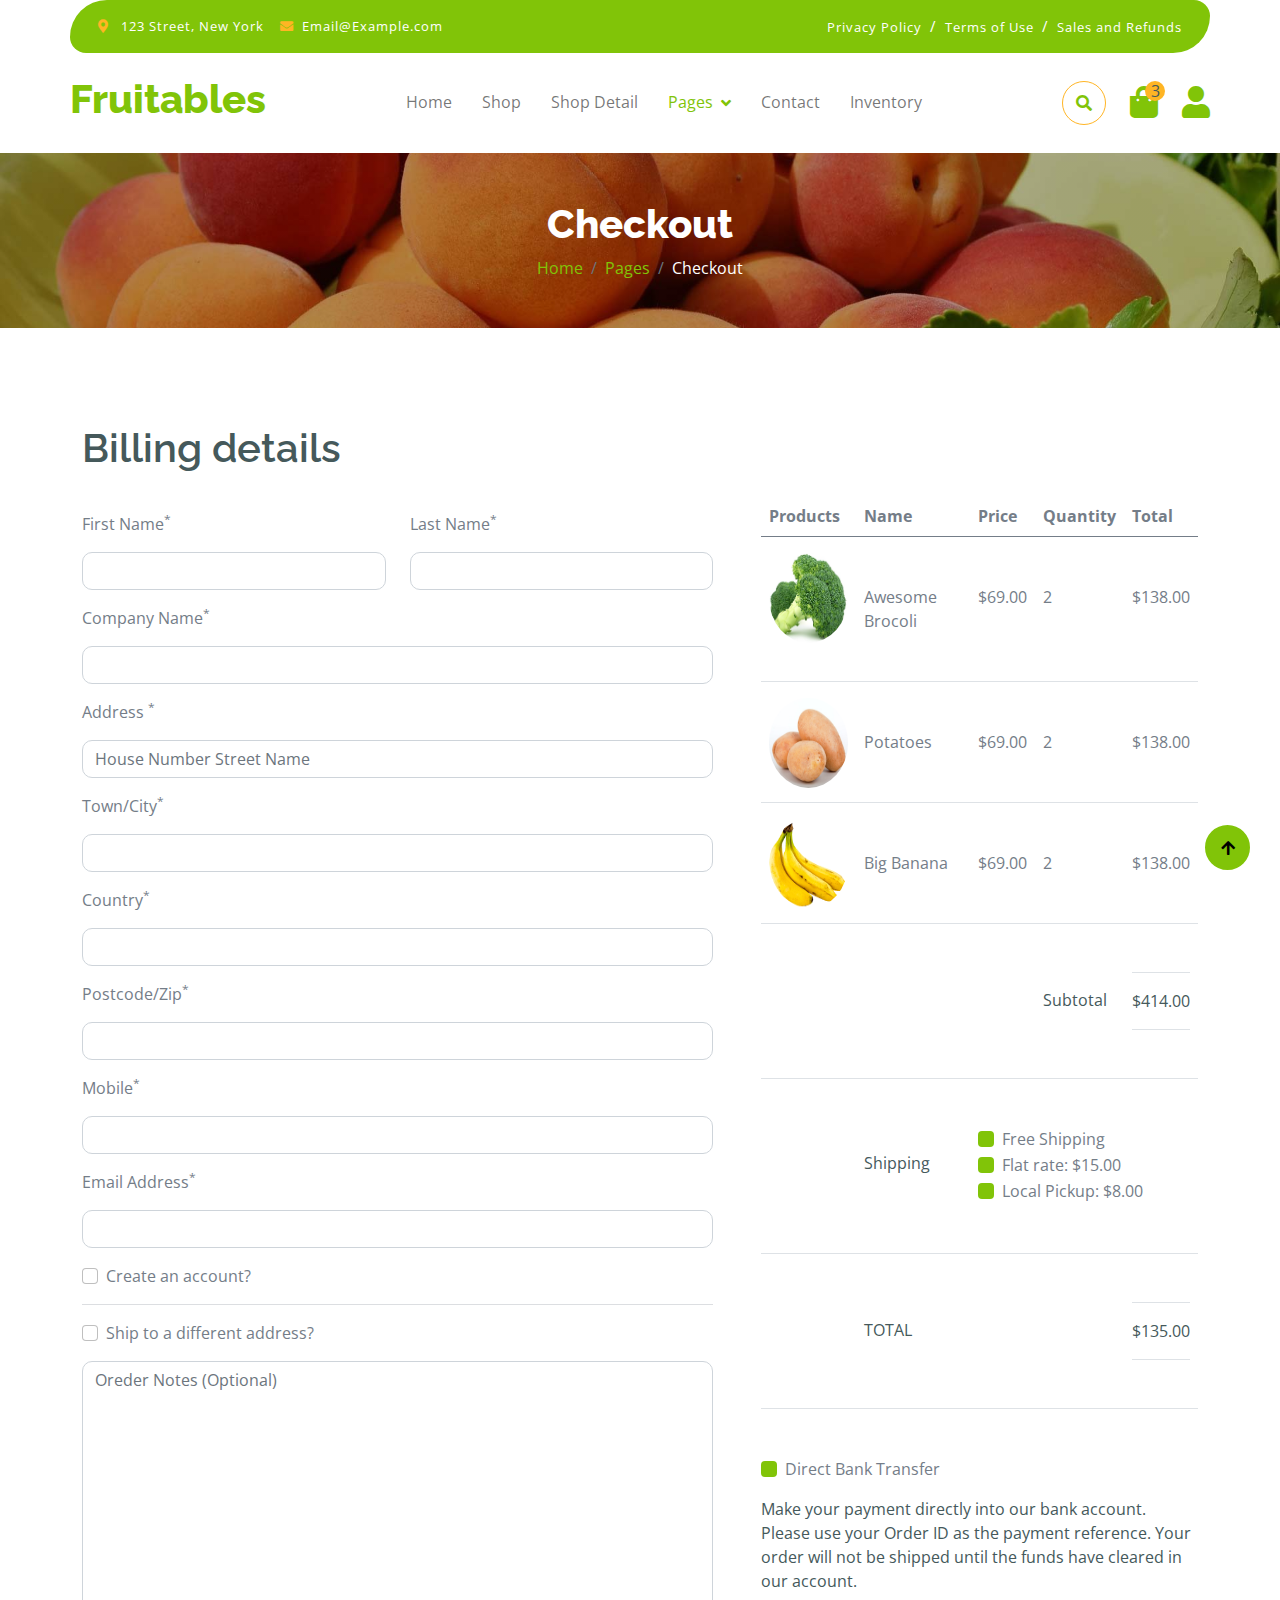
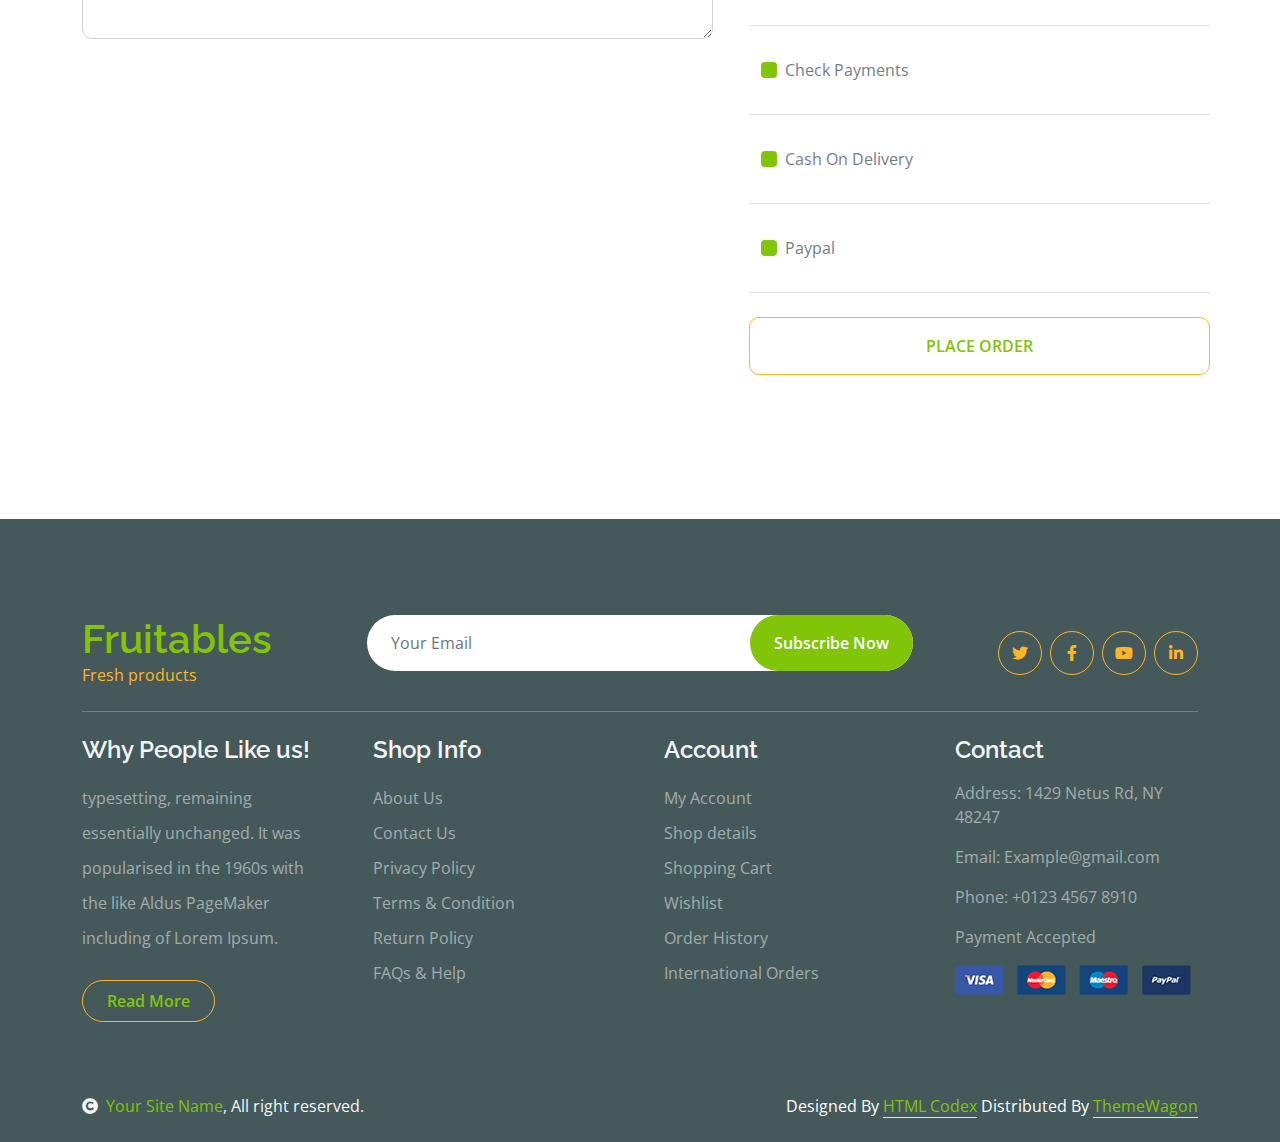
<file: chackout.html>
<!DOCTYPE html>
<html lang="en">

    <head>
        <meta charset="utf-8">
        <title>Fruitables - Vegetable Website</title>
        <meta content="width=device-width, initial-scale=1.0" name="viewport">
        <meta content="" name="keywords">
        <meta content="" name="description">

        <!-- Google Web Fonts -->
        <link rel="preconnect" href="https://fonts.googleapis.com">
        <link rel="preconnect" href="https://fonts.gstatic.com" crossorigin>
        <link href="https://fonts.googleapis.com/css2?family=Open+Sans:wght@400;600&family=Raleway:wght@600;800&display=swap" rel="stylesheet"> 

        <!-- Icon Font Stylesheet -->
        <link rel="stylesheet" href="https://use.fontawesome.com/releases/v5.15.4/css/all.css"/>
        <link href="https://cdn.jsdelivr.net/npm/bootstrap-icons@1.4.1/font/bootstrap-icons.css" rel="stylesheet">

        <!-- Libraries Stylesheet -->
        <link href="lib/lightbox/css/lightbox.min.css" rel="stylesheet">
        <link href="lib/owlcarousel/assets/owl.carousel.min.css" rel="stylesheet">


        <!-- Customized Bootstrap Stylesheet -->
        <link href="css/bootstrap.min.css" rel="stylesheet">

        <!-- Template Stylesheet -->
        <link href="css/style.css" rel="stylesheet">
    </head>

    <body>

        <!-- Spinner Start -->
        <div id="spinner" class="show w-100 vh-100 bg-white position-fixed translate-middle top-50 start-50  d-flex align-items-center justify-content-center">
            <div class="spinner-grow text-primary" role="status"></div>
        </div>
        <!-- Spinner End -->


        <!-- Navbar start -->
        <div class="container-fluid fixed-top">
            <div class="container topbar bg-primary d-none d-lg-block">
                <div class="d-flex justify-content-between">
                    <div class="top-info ps-2">
                        <small class="me-3"><i class="fas fa-map-marker-alt me-2 text-secondary"></i> <a href="#" class="text-white">123 Street, New York</a></small>
                        <small class="me-3"><i class="fas fa-envelope me-2 text-secondary"></i><a href="#" class="text-white">Email@Example.com</a></small>
                    </div>
                    <div class="top-link pe-2">
                        <a href="#" class="text-white"><small class="text-white mx-2">Privacy Policy</small>/</a>
                        <a href="#" class="text-white"><small class="text-white mx-2">Terms of Use</small>/</a>
                        <a href="#" class="text-white"><small class="text-white ms-2">Sales and Refunds</small></a>
                    </div>
                </div>
            </div>
            <div class="container px-0">
                <nav class="navbar navbar-light bg-white navbar-expand-xl">
                    <a href="index.html" class="navbar-brand"><h1 class="text-primary display-6">Fruitables</h1></a>
                    <button class="navbar-toggler py-2 px-3" type="button" data-bs-toggle="collapse" data-bs-target="#navbarCollapse">
                        <span class="fa fa-bars text-primary"></span>
                    </button>
                    <div class="collapse navbar-collapse bg-white" id="navbarCollapse">
                        <div class="navbar-nav mx-auto">
                            <a href="index.html" class="nav-item nav-link">Home</a>
                            <a href="shop.html" class="nav-item nav-link">Shop</a>
                            <a href="shop-detail.html" class="nav-item nav-link">Shop Detail</a>
                            <div class="nav-item dropdown">
                                <a href="#" class="nav-link dropdown-toggle active" data-bs-toggle="dropdown">Pages</a>
                                <div class="dropdown-menu m-0 bg-secondary rounded-0">
                                    <a href="cart.html" class="dropdown-item">Cart</a>
                                    <a href="chackout.html" class="dropdown-item active">Chackout</a>
                                    <a href="testimonial.html" class="dropdown-item">Testimonial</a>
                                    <a href="404.html" class="dropdown-item">404 Page</a>
                                </div>
                            </div>
                            <a href="contact.html" class="nav-item nav-link">Contact</a>
                            <a href="Search.html" class="nav-item nav-link">Inventory</a>
                        </div>
                        <div class="d-flex m-3 me-0">
                            <button class="btn-search btn border border-secondary btn-md-square rounded-circle bg-white me-4" data-bs-toggle="modal" data-bs-target="#searchModal"><i class="fas fa-search text-primary"></i></button>
                            <a href="#" class="position-relative me-4 my-auto">
                                <i class="fa fa-shopping-bag fa-2x"></i>
                                <span class="position-absolute bg-secondary rounded-circle d-flex align-items-center justify-content-center text-dark px-1" style="top: -5px; left: 15px; height: 20px; min-width: 20px;">3</span>
                            </a>
                            <a href="#" class="my-auto">
                                <i class="fas fa-user fa-2x"></i>
                            </a>
                        </div>
                    </div>
                </nav>
            </div>
        </div>
        <!-- Navbar End -->


        <!-- Modal Search Start -->
        <div class="modal fade" id="searchModal" tabindex="-1" aria-labelledby="exampleModalLabel" aria-hidden="true">
            <div class="modal-dialog modal-fullscreen">
                <div class="modal-content rounded-0">
                    <div class="modal-header">
                        <h5 class="modal-title" id="exampleModalLabel">Search by keyword</h5>
                        <button type="button" class="btn-close" data-bs-dismiss="modal" aria-label="Close"></button>
                    </div>
                    <div class="modal-body d-flex align-items-center">
                        <div class="input-group w-75 mx-auto d-flex">
                            <input type="search" class="form-control p-3" placeholder="keywords" aria-describedby="search-icon-1">
                            <span id="search-icon-1" class="input-group-text p-3"><i class="fa fa-search"></i></span>
                        </div>
                    </div>
                </div>
            </div>
        </div>
        <!-- Modal Search End -->


        <!-- Single Page Header start -->
        <div class="container-fluid page-header py-5">
            <h1 class="text-center text-white display-6">Checkout</h1>
            <ol class="breadcrumb justify-content-center mb-0">
                <li class="breadcrumb-item"><a href="#">Home</a></li>
                <li class="breadcrumb-item"><a href="#">Pages</a></li>
                <li class="breadcrumb-item active text-white">Checkout</li>
            </ol>
        </div>
        <!-- Single Page Header End -->


        <!-- Checkout Page Start -->
        <div class="container-fluid py-5">
            <div class="container py-5">
                <h1 class="mb-4">Billing details</h1>
                <form action="#">
                    <div class="row g-5">
                        <div class="col-md-12 col-lg-6 col-xl-7">
                            <div class="row">
                                <div class="col-md-12 col-lg-6">
                                    <div class="form-item w-100">
                                        <label class="form-label my-3">First Name<sup>*</sup></label>
                                        <input type="text" class="form-control">
                                    </div>
                                </div>
                                <div class="col-md-12 col-lg-6">
                                    <div class="form-item w-100">
                                        <label class="form-label my-3">Last Name<sup>*</sup></label>
                                        <input type="text" class="form-control">
                                    </div>
                                </div>
                            </div>
                            <div class="form-item">
                                <label class="form-label my-3">Company Name<sup>*</sup></label>
                                <input type="text" class="form-control">
                            </div>
                            <div class="form-item">
                                <label class="form-label my-3">Address <sup>*</sup></label>
                                <input type="text" class="form-control" placeholder="House Number Street Name">
                            </div>
                            <div class="form-item">
                                <label class="form-label my-3">Town/City<sup>*</sup></label>
                                <input type="text" class="form-control">
                            </div>
                            <div class="form-item">
                                <label class="form-label my-3">Country<sup>*</sup></label>
                                <input type="text" class="form-control">
                            </div>
                            <div class="form-item">
                                <label class="form-label my-3">Postcode/Zip<sup>*</sup></label>
                                <input type="text" class="form-control">
                            </div>
                            <div class="form-item">
                                <label class="form-label my-3">Mobile<sup>*</sup></label>
                                <input type="tel" class="form-control">
                            </div>
                            <div class="form-item">
                                <label class="form-label my-3">Email Address<sup>*</sup></label>
                                <input type="email" class="form-control">
                            </div>
                            <div class="form-check my-3">
                                <input type="checkbox" class="form-check-input" id="Account-1" name="Accounts" value="Accounts">
                                <label class="form-check-label" for="Account-1">Create an account?</label>
                            </div>
                            <hr>
                            <div class="form-check my-3">
                                <input class="form-check-input" type="checkbox" id="Address-1" name="Address" value="Address">
                                <label class="form-check-label" for="Address-1">Ship to a different address?</label>
                            </div>
                            <div class="form-item">
                                <textarea name="text" class="form-control" spellcheck="false" cols="30" rows="11" placeholder="Oreder Notes (Optional)"></textarea>
                            </div>
                        </div>
                        <div class="col-md-12 col-lg-6 col-xl-5">
                            <div class="table-responsive">
                                <table class="table">
                                    <thead>
                                        <tr>
                                            <th scope="col">Products</th>
                                            <th scope="col">Name</th>
                                            <th scope="col">Price</th>
                                            <th scope="col">Quantity</th>
                                            <th scope="col">Total</th>
                                        </tr>
                                    </thead>
                                    <tbody>
                                        <tr>
                                            <th scope="row">
                                                <div class="d-flex align-items-center mt-2">
                                                    <img src="img/vegetable-item-2.jpg" class="img-fluid rounded-circle" style="width: 90px; height: 90px;" alt="">
                                                </div>
                                            </th>
                                            <td class="py-5">Awesome Brocoli</td>
                                            <td class="py-5">$69.00</td>
                                            <td class="py-5">2</td>
                                            <td class="py-5">$138.00</td>
                                        </tr>
                                        <tr>
                                            <th scope="row">
                                                <div class="d-flex align-items-center mt-2">
                                                    <img src="img/vegetable-item-5.jpg" class="img-fluid rounded-circle" style="width: 90px; height: 90px;" alt="">
                                                </div>
                                            </th>
                                            <td class="py-5">Potatoes</td>
                                            <td class="py-5">$69.00</td>
                                            <td class="py-5">2</td>
                                            <td class="py-5">$138.00</td>
                                        </tr>
                                        <tr>
                                            <th scope="row">
                                                <div class="d-flex align-items-center mt-2">
                                                    <img src="img/vegetable-item-3.png" class="img-fluid rounded-circle" style="width: 90px; height: 90px;" alt="">
                                                </div>
                                            </th>
                                            <td class="py-5">Big Banana</td>
                                            <td class="py-5">$69.00</td>
                                            <td class="py-5">2</td>
                                            <td class="py-5">$138.00</td>
                                        </tr>
                                        <tr>
                                            <th scope="row">
                                            </th>
                                            <td class="py-5"></td>
                                            <td class="py-5"></td>
                                            <td class="py-5">
                                                <p class="mb-0 text-dark py-3">Subtotal</p>
                                            </td>
                                            <td class="py-5">
                                                <div class="py-3 border-bottom border-top">
                                                    <p class="mb-0 text-dark">$414.00</p>
                                                </div>
                                            </td>
                                        </tr>
                                        <tr>
                                            <th scope="row">
                                            </th>
                                            <td class="py-5">
                                                <p class="mb-0 text-dark py-4">Shipping</p>
                                            </td>
                                            <td colspan="3" class="py-5">
                                                <div class="form-check text-start">
                                                    <input type="checkbox" class="form-check-input bg-primary border-0" id="Shipping-1" name="Shipping-1" value="Shipping">
                                                    <label class="form-check-label" for="Shipping-1">Free Shipping</label>
                                                </div>
                                                <div class="form-check text-start">
                                                    <input type="checkbox" class="form-check-input bg-primary border-0" id="Shipping-2" name="Shipping-1" value="Shipping">
                                                    <label class="form-check-label" for="Shipping-2">Flat rate: $15.00</label>
                                                </div>
                                                <div class="form-check text-start">
                                                    <input type="checkbox" class="form-check-input bg-primary border-0" id="Shipping-3" name="Shipping-1" value="Shipping">
                                                    <label class="form-check-label" for="Shipping-3">Local Pickup: $8.00</label>
                                                </div>
                                            </td>
                                        </tr>
                                        <tr>
                                            <th scope="row">
                                            </th>
                                            <td class="py-5">
                                                <p class="mb-0 text-dark text-uppercase py-3">TOTAL</p>
                                            </td>
                                            <td class="py-5"></td>
                                            <td class="py-5"></td>
                                            <td class="py-5">
                                                <div class="py-3 border-bottom border-top">
                                                    <p class="mb-0 text-dark">$135.00</p>
                                                </div>
                                            </td>
                                        </tr>
                                    </tbody>
                                </table>
                            </div>
                            <div class="row g-4 text-center align-items-center justify-content-center border-bottom py-3">
                                <div class="col-12">
                                    <div class="form-check text-start my-3">
                                        <input type="checkbox" class="form-check-input bg-primary border-0" id="Transfer-1" name="Transfer" value="Transfer">
                                        <label class="form-check-label" for="Transfer-1">Direct Bank Transfer</label>
                                    </div>
                                    <p class="text-start text-dark">Make your payment directly into our bank account. Please use your Order ID as the payment reference. Your order will not be shipped until the funds have cleared in our account.</p>
                                </div>
                            </div>
                            <div class="row g-4 text-center align-items-center justify-content-center border-bottom py-3">
                                <div class="col-12">
                                    <div class="form-check text-start my-3">
                                        <input type="checkbox" class="form-check-input bg-primary border-0" id="Payments-1" name="Payments" value="Payments">
                                        <label class="form-check-label" for="Payments-1">Check Payments</label>
                                    </div>
                                </div>
                            </div>
                            <div class="row g-4 text-center align-items-center justify-content-center border-bottom py-3">
                                <div class="col-12">
                                    <div class="form-check text-start my-3">
                                        <input type="checkbox" class="form-check-input bg-primary border-0" id="Delivery-1" name="Delivery" value="Delivery">
                                        <label class="form-check-label" for="Delivery-1">Cash On Delivery</label>
                                    </div>
                                </div>
                            </div>
                            <div class="row g-4 text-center align-items-center justify-content-center border-bottom py-3">
                                <div class="col-12">
                                    <div class="form-check text-start my-3">
                                        <input type="checkbox" class="form-check-input bg-primary border-0" id="Paypal-1" name="Paypal" value="Paypal">
                                        <label class="form-check-label" for="Paypal-1">Paypal</label>
                                    </div>
                                </div>
                            </div>
                            <div class="row g-4 text-center align-items-center justify-content-center pt-4">
                                <button type="button" class="btn border-secondary py-3 px-4 text-uppercase w-100 text-primary">Place Order</button>
                            </div>
                        </div>
                    </div>
                </form>
            </div>
        </div>
        <!-- Checkout Page End -->


        <!-- Footer Start -->
        <div class="container-fluid bg-dark text-white-50 footer pt-5 mt-5">
            <div class="container py-5">
                <div class="pb-4 mb-4" style="border-bottom: 1px solid rgba(226, 175, 24, 0.5) ;">
                    <div class="row g-4">
                        <div class="col-lg-3">
                            <a href="#">
                                <h1 class="text-primary mb-0">Fruitables</h1>
                                <p class="text-secondary mb-0">Fresh products</p>
                            </a>
                        </div>
                        <div class="col-lg-6">
                            <div class="position-relative mx-auto">
                                <input class="form-control border-0 w-100 py-3 px-4 rounded-pill" type="number" placeholder="Your Email">
                                <button type="submit" class="btn btn-primary border-0 border-secondary py-3 px-4 position-absolute rounded-pill text-white" style="top: 0; right: 0;">Subscribe Now</button>
                            </div>
                        </div>
                        <div class="col-lg-3">
                            <div class="d-flex justify-content-end pt-3">
                                <a class="btn  btn-outline-secondary me-2 btn-md-square rounded-circle" href=""><i class="fab fa-twitter"></i></a>
                                <a class="btn btn-outline-secondary me-2 btn-md-square rounded-circle" href=""><i class="fab fa-facebook-f"></i></a>
                                <a class="btn btn-outline-secondary me-2 btn-md-square rounded-circle" href=""><i class="fab fa-youtube"></i></a>
                                <a class="btn btn-outline-secondary btn-md-square rounded-circle" href=""><i class="fab fa-linkedin-in"></i></a>
                            </div>
                        </div>
                    </div>
                </div>
                <div class="row g-5">
                    <div class="col-lg-3 col-md-6">
                        <div class="footer-item">
                            <h4 class="text-light mb-3">Why People Like us!</h4>
                            <p class="mb-4">typesetting, remaining essentially unchanged. It was 
                                popularised in the 1960s with the like Aldus PageMaker including of Lorem Ipsum.</p>
                            <a href="" class="btn border-secondary py-2 px-4 rounded-pill text-primary">Read More</a>
                        </div>
                    </div>
                    <div class="col-lg-3 col-md-6">
                        <div class="d-flex flex-column text-start footer-item">
                            <h4 class="text-light mb-3">Shop Info</h4>
                            <a class="btn-link" href="">About Us</a>
                            <a class="btn-link" href="">Contact Us</a>
                            <a class="btn-link" href="">Privacy Policy</a>
                            <a class="btn-link" href="">Terms & Condition</a>
                            <a class="btn-link" href="">Return Policy</a>
                            <a class="btn-link" href="">FAQs & Help</a>
                        </div>
                    </div>
                    <div class="col-lg-3 col-md-6">
                        <div class="d-flex flex-column text-start footer-item">
                            <h4 class="text-light mb-3">Account</h4>
                            <a class="btn-link" href="">My Account</a>
                            <a class="btn-link" href="">Shop details</a>
                            <a class="btn-link" href="">Shopping Cart</a>
                            <a class="btn-link" href="">Wishlist</a>
                            <a class="btn-link" href="">Order History</a>
                            <a class="btn-link" href="">International Orders</a>
                        </div>
                    </div>
                    <div class="col-lg-3 col-md-6">
                        <div class="footer-item">
                            <h4 class="text-light mb-3">Contact</h4>
                            <p>Address: 1429 Netus Rd, NY 48247</p>
                            <p>Email: Example@gmail.com</p>
                            <p>Phone: +0123 4567 8910</p>
                            <p>Payment Accepted</p>
                            <img src="img/payment.png" class="img-fluid" alt="">
                        </div>
                    </div>
                </div>
            </div>
        </div>
        <!-- Footer End -->

        <!-- Copyright Start -->
        <div class="container-fluid copyright bg-dark py-4">
            <div class="container">
                <div class="row">
                    <div class="col-md-6 text-center text-md-start mb-3 mb-md-0">
                        <span class="text-light"><a href="#"><i class="fas fa-copyright text-light me-2"></i>Your Site Name</a>, All right reserved.</span>
                    </div>
                    <div class="col-md-6 my-auto text-center text-md-end text-white">
                        <!--/*** This template is free as long as you keep the below author’s credit link/attribution link/backlink. ***/-->
                        <!--/*** If you'd like to use the template without the below author’s credit link/attribution link/backlink, ***/-->
                        <!--/*** you can purchase the Credit Removal License from "https://htmlcodex.com/credit-removal". ***/-->
                        Designed By <a class="border-bottom" href="https://htmlcodex.com">HTML Codex</a> Distributed By <a class="border-bottom" href="https://themewagon.com">ThemeWagon</a>
                    </div>
                </div>
            </div>
        </div>
        <!-- Copyright End -->



        <!-- Back to Top -->
        <a href="#" class="btn btn-primary border-3 border-primary rounded-circle back-to-top"><i class="fa fa-arrow-up"></i></a>   

        
    <!-- JavaScript Libraries -->
    <script src="https://ajax.googleapis.com/ajax/libs/jquery/3.6.4/jquery.min.js"></script>
    <script src="https://cdn.jsdelivr.net/npm/bootstrap@5.0.0/dist/js/bootstrap.bundle.min.js"></script>
    <script src="lib/easing/easing.min.js"></script>
    <script src="lib/waypoints/waypoints.min.js"></script>
    <script src="lib/lightbox/js/lightbox.min.js"></script>
    <script src="lib/owlcarousel/owl.carousel.min.js"></script>

    <!-- Template Javascript -->
    <script src="js/main.js"></script>
    </body>

</html>
</file>
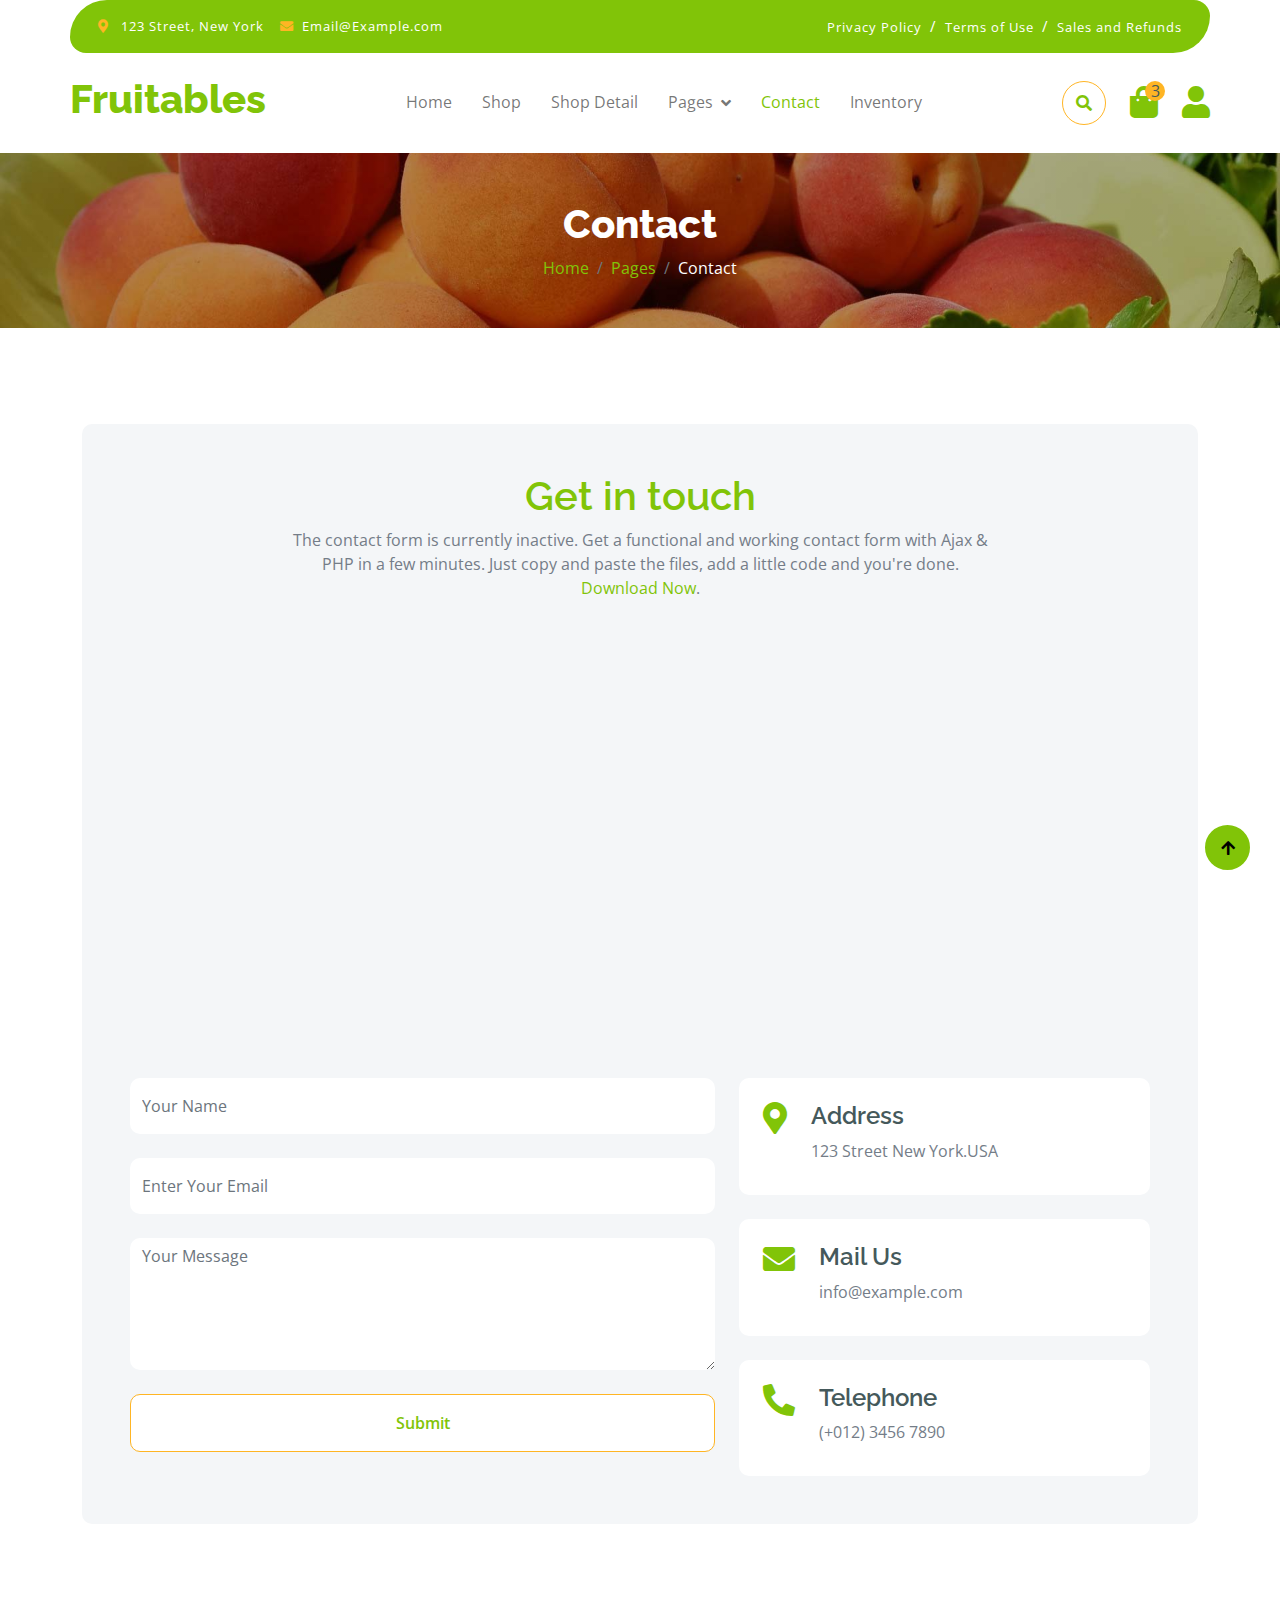
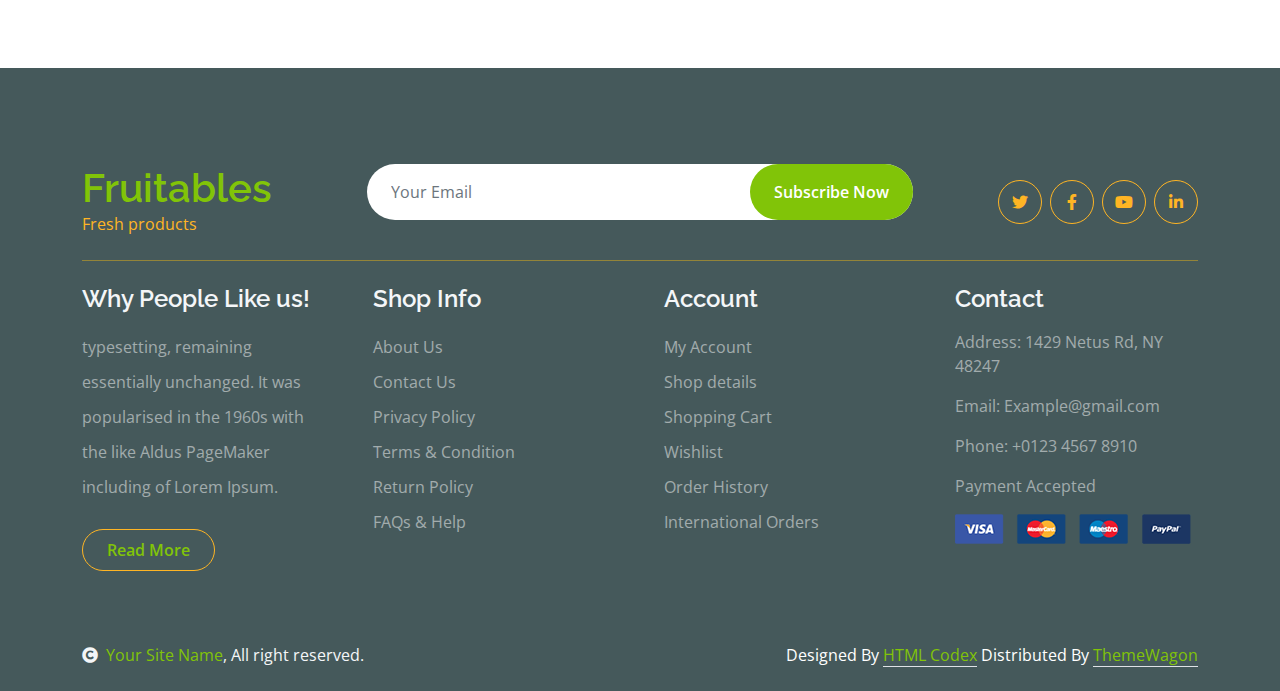
<file: contact.html>
<!DOCTYPE html>
<html lang="en">

    <head>
        <meta charset="utf-8">
        <title>Fruitables - Vegetable Website</title>
        <meta content="width=device-width, initial-scale=1.0" name="viewport">
        <meta content="" name="keywords">
        <meta content="" name="description">

        <!-- Google Web Fonts -->
        <link rel="preconnect" href="https://fonts.googleapis.com">
        <link rel="preconnect" href="https://fonts.gstatic.com" crossorigin>
        <link href="https://fonts.googleapis.com/css2?family=Open+Sans:wght@400;600&family=Raleway:wght@600;800&display=swap" rel="stylesheet"> 

        <!-- Icon Font Stylesheet -->
        <link rel="stylesheet" href="https://use.fontawesome.com/releases/v5.15.4/css/all.css"/>
        <link href="https://cdn.jsdelivr.net/npm/bootstrap-icons@1.4.1/font/bootstrap-icons.css" rel="stylesheet">

        <!-- Libraries Stylesheet -->
        <link href="lib/lightbox/css/lightbox.min.css" rel="stylesheet">
        <link href="lib/owlcarousel/assets/owl.carousel.min.css" rel="stylesheet">


        <!-- Customized Bootstrap Stylesheet -->
        <link href="css/bootstrap.min.css" rel="stylesheet">

        <!-- Template Stylesheet -->
        <link href="css/style.css" rel="stylesheet">
    </head>

    <body>

        <!-- Spinner Start -->
        <div id="spinner" class="show w-100 vh-100 bg-white position-fixed translate-middle top-50 start-50  d-flex align-items-center justify-content-center">
            <div class="spinner-grow text-primary" role="status"></div>
        </div>
        <!-- Spinner End -->


        <!-- Navbar start -->
        <div class="container-fluid fixed-top">
            <div class="container topbar bg-primary d-none d-lg-block">
                <div class="d-flex justify-content-between">
                    <div class="top-info ps-2">
                        <small class="me-3"><i class="fas fa-map-marker-alt me-2 text-secondary"></i> <a href="#" class="text-white">123 Street, New York</a></small>
                        <small class="me-3"><i class="fas fa-envelope me-2 text-secondary"></i><a href="#" class="text-white">Email@Example.com</a></small>
                    </div>
                    <div class="top-link pe-2">
                        <a href="#" class="text-white"><small class="text-white mx-2">Privacy Policy</small>/</a>
                        <a href="#" class="text-white"><small class="text-white mx-2">Terms of Use</small>/</a>
                        <a href="#" class="text-white"><small class="text-white ms-2">Sales and Refunds</small></a>
                    </div>
                </div>
            </div>
            <div class="container px-0">
                <nav class="navbar navbar-light bg-white navbar-expand-xl">
                    <a href="index.html" class="navbar-brand"><h1 class="text-primary display-6">Fruitables</h1></a>
                    <button class="navbar-toggler py-2 px-3" type="button" data-bs-toggle="collapse" data-bs-target="#navbarCollapse">
                        <span class="fa fa-bars text-primary"></span>
                    </button>
                    <div class="collapse navbar-collapse bg-white" id="navbarCollapse">
                        <div class="navbar-nav mx-auto">
                            <a href="index.html" class="nav-item nav-link">Home</a>
                            <a href="shop.html" class="nav-item nav-link">Shop</a>
                            <a href="shop-detail.html" class="nav-item nav-link">Shop Detail</a>
                            <div class="nav-item dropdown">
                                <a href="#" class="nav-link dropdown-toggle" data-bs-toggle="dropdown">Pages</a>
                                <div class="dropdown-menu m-0 bg-secondary rounded-0">
                                    <a href="cart.html" class="dropdown-item">Cart</a>
                                    <a href="chackout.html" class="dropdown-item">Chackout</a>
                                    <a href="testimonial.html" class="dropdown-item">Testimonial</a>
                                    <a href="404.html" class="dropdown-item">404 Page</a>
                                </div>
                            </div>
                            <a href="contact.html" class="nav-item nav-link active">Contact</a>
                            <a href="Search.html" class="nav-item nav-link">Inventory</a>
                        </div>
                        <div class="d-flex m-3 me-0">
                            <button class="btn-search btn border border-secondary btn-md-square rounded-circle bg-white me-4" data-bs-toggle="modal" data-bs-target="#searchModal"><i class="fas fa-search text-primary"></i></button>
                            <a href="#" class="position-relative me-4 my-auto">
                                <i class="fa fa-shopping-bag fa-2x"></i>
                                <span class="position-absolute bg-secondary rounded-circle d-flex align-items-center justify-content-center text-dark px-1" style="top: -5px; left: 15px; height: 20px; min-width: 20px;">3</span>
                            </a>
                            <a href="#" class="my-auto">
                                <i class="fas fa-user fa-2x"></i>
                            </a>
                        </div>
                    </div>
                </nav>
            </div>
        </div>
        <!-- Navbar End -->


        <!-- Modal Search Start -->
        <div class="modal fade" id="searchModal" tabindex="-1" aria-labelledby="exampleModalLabel" aria-hidden="true">
            <div class="modal-dialog modal-fullscreen">
                <div class="modal-content rounded-0">
                    <div class="modal-header">
                        <h5 class="modal-title" id="exampleModalLabel">Search by keyword</h5>
                        <button type="button" class="btn-close" data-bs-dismiss="modal" aria-label="Close"></button>
                    </div>
                    <div class="modal-body d-flex align-items-center">
                        <div class="input-group w-75 mx-auto d-flex">
                            <input type="search" class="form-control p-3" placeholder="keywords" aria-describedby="search-icon-1">
                            <span id="search-icon-1" class="input-group-text p-3"><i class="fa fa-search"></i></span>
                        </div>
                    </div>
                </div>
            </div>
        </div>
        <!-- Modal Search End -->


        <!-- Single Page Header start -->
        <div class="container-fluid page-header py-5">
            <h1 class="text-center text-white display-6">Contact</h1>
            <ol class="breadcrumb justify-content-center mb-0">
                <li class="breadcrumb-item"><a href="#">Home</a></li>
                <li class="breadcrumb-item"><a href="#">Pages</a></li>
                <li class="breadcrumb-item active text-white">Contact</li>
            </ol>
        </div>
        <!-- Single Page Header End -->


        <!-- Contact Start -->
        <div class="container-fluid contact py-5">
            <div class="container py-5">
                <div class="p-5 bg-light rounded">
                    <div class="row g-4">
                        <div class="col-12">
                            <div class="text-center mx-auto" style="max-width: 700px;">
                                <h1 class="text-primary">Get in touch</h1>
                                <p class="mb-4">The contact form is currently inactive. Get a functional and working contact form with Ajax & PHP in a few minutes. Just copy and paste the files, add a little code and you're done. <a href="https://htmlcodex.com/contact-form">Download Now</a>.</p>
                            </div>
                        </div>
                        <div class="col-lg-12">
                            <div class="h-100 rounded">
                                <iframe class="rounded w-100" 
                                style="height: 400px;" src="https://www.google.com/maps/embed?pb=!1m18!1m12!1m3!1d387191.33750346623!2d-73.97968099999999!3d40.6974881!2m3!1f0!2f0!3f0!3m2!1i1024!2i768!4f13.1!3m3!1m2!1s0x89c24fa5d33f083b%3A0xc80b8f06e177fe62!2sNew%20York%2C%20NY%2C%20USA!5e0!3m2!1sen!2sbd!4v1694259649153!5m2!1sen!2sbd" 
                                loading="lazy" referrerpolicy="no-referrer-when-downgrade"></iframe>
                            </div>
                        </div>
                        <div class="col-lg-7">
                            <form action="" class="">
                                <input type="text" class="w-100 form-control border-0 py-3 mb-4" placeholder="Your Name">
                                <input type="email" class="w-100 form-control border-0 py-3 mb-4" placeholder="Enter Your Email">
                                <textarea class="w-100 form-control border-0 mb-4" rows="5" cols="10" placeholder="Your Message"></textarea>
                                <button class="w-100 btn form-control border-secondary py-3 bg-white text-primary " type="submit">Submit</button>
                            </form>
                        </div>
                        <div class="col-lg-5">
                            <div class="d-flex p-4 rounded mb-4 bg-white">
                                <i class="fas fa-map-marker-alt fa-2x text-primary me-4"></i>
                                <div>
                                    <h4>Address</h4>
                                    <p class="mb-2">123 Street New York.USA</p>
                                </div>
                            </div>
                            <div class="d-flex p-4 rounded mb-4 bg-white">
                                <i class="fas fa-envelope fa-2x text-primary me-4"></i>
                                <div>
                                    <h4>Mail Us</h4>
                                    <p class="mb-2">info@example.com</p>
                                </div>
                            </div>
                            <div class="d-flex p-4 rounded bg-white">
                                <i class="fa fa-phone-alt fa-2x text-primary me-4"></i>
                                <div>
                                    <h4>Telephone</h4>
                                    <p class="mb-2">(+012) 3456 7890</p>
                                </div>
                            </div>
                        </div>
                    </div>
                </div>
            </div>
        </div>
        <!-- Contact End -->


        <!-- Footer Start -->
        <div class="container-fluid bg-dark text-white-50 footer pt-5 mt-5">
            <div class="container py-5">
                <div class="pb-4 mb-4" style="border-bottom: 1px solid rgba(226, 175, 24, 0.5) ;">
                    <div class="row g-4">
                        <div class="col-lg-3">
                            <a href="#">
                                <h1 class="text-primary mb-0">Fruitables</h1>
                                <p class="text-secondary mb-0">Fresh products</p>
                            </a>
                        </div>
                        <div class="col-lg-6">
                            <div class="position-relative mx-auto">
                                <input class="form-control border-0 w-100 py-3 px-4 rounded-pill" type="number" placeholder="Your Email">
                                <button type="submit" class="btn btn-primary border-0 border-secondary py-3 px-4 position-absolute rounded-pill text-white" style="top: 0; right: 0;">Subscribe Now</button>
                            </div>
                        </div>
                        <div class="col-lg-3">
                            <div class="d-flex justify-content-end pt-3">
                                <a class="btn  btn-outline-secondary me-2 btn-md-square rounded-circle" href=""><i class="fab fa-twitter"></i></a>
                                <a class="btn btn-outline-secondary me-2 btn-md-square rounded-circle" href=""><i class="fab fa-facebook-f"></i></a>
                                <a class="btn btn-outline-secondary me-2 btn-md-square rounded-circle" href=""><i class="fab fa-youtube"></i></a>
                                <a class="btn btn-outline-secondary btn-md-square rounded-circle" href=""><i class="fab fa-linkedin-in"></i></a>
                            </div>
                        </div>
                    </div>
                </div>
                <div class="row g-5">
                    <div class="col-lg-3 col-md-6">
                        <div class="footer-item">
                            <h4 class="text-light mb-3">Why People Like us!</h4>
                            <p class="mb-4">typesetting, remaining essentially unchanged. It was 
                                popularised in the 1960s with the like Aldus PageMaker including of Lorem Ipsum.</p>
                            <a href="" class="btn border-secondary py-2 px-4 rounded-pill text-primary">Read More</a>
                        </div>
                    </div>
                    <div class="col-lg-3 col-md-6">
                        <div class="d-flex flex-column text-start footer-item">
                            <h4 class="text-light mb-3">Shop Info</h4>
                            <a class="btn-link" href="">About Us</a>
                            <a class="btn-link" href="">Contact Us</a>
                            <a class="btn-link" href="">Privacy Policy</a>
                            <a class="btn-link" href="">Terms & Condition</a>
                            <a class="btn-link" href="">Return Policy</a>
                            <a class="btn-link" href="">FAQs & Help</a>
                        </div>
                    </div>
                    <div class="col-lg-3 col-md-6">
                        <div class="d-flex flex-column text-start footer-item">
                            <h4 class="text-light mb-3">Account</h4>
                            <a class="btn-link" href="">My Account</a>
                            <a class="btn-link" href="">Shop details</a>
                            <a class="btn-link" href="">Shopping Cart</a>
                            <a class="btn-link" href="">Wishlist</a>
                            <a class="btn-link" href="">Order History</a>
                            <a class="btn-link" href="">International Orders</a>
                        </div>
                    </div>
                    <div class="col-lg-3 col-md-6">
                        <div class="footer-item">
                            <h4 class="text-light mb-3">Contact</h4>
                            <p>Address: 1429 Netus Rd, NY 48247</p>
                            <p>Email: Example@gmail.com</p>
                            <p>Phone: +0123 4567 8910</p>
                            <p>Payment Accepted</p>
                            <img src="img/payment.png" class="img-fluid" alt="">
                        </div>
                    </div>
                </div>
            </div>
        </div>
        <!-- Footer End -->

        <!-- Copyright Start -->
        <div class="container-fluid copyright bg-dark py-4">
            <div class="container">
                <div class="row">
                    <div class="col-md-6 text-center text-md-start mb-3 mb-md-0">
                        <span class="text-light"><a href="#"><i class="fas fa-copyright text-light me-2"></i>Your Site Name</a>, All right reserved.</span>
                    </div>
                    <div class="col-md-6 my-auto text-center text-md-end text-white">
                        <!--/*** This template is free as long as you keep the below author’s credit link/attribution link/backlink. ***/-->
                        <!--/*** If you'd like to use the template without the below author’s credit link/attribution link/backlink, ***/-->
                        <!--/*** you can purchase the Credit Removal License from "https://htmlcodex.com/credit-removal". ***/-->
                        Designed By <a class="border-bottom" href="https://htmlcodex.com">HTML Codex</a> Distributed By <a class="border-bottom" href="https://themewagon.com">ThemeWagon</a>
                    </div>
                </div>
            </div>
        </div>
        <!-- Copyright End -->



        <!-- Back to Top -->
        <a href="#" class="btn btn-primary border-3 border-primary rounded-circle back-to-top"><i class="fa fa-arrow-up"></i></a>   

        
    <!-- JavaScript Libraries -->
    <script src="https://ajax.googleapis.com/ajax/libs/jquery/3.6.4/jquery.min.js"></script>
    <script src="https://cdn.jsdelivr.net/npm/bootstrap@5.0.0/dist/js/bootstrap.bundle.min.js"></script>
    <script src="lib/easing/easing.min.js"></script>
    <script src="lib/waypoints/waypoints.min.js"></script>
    <script src="lib/lightbox/js/lightbox.min.js"></script>
    <script src="lib/owlcarousel/owl.carousel.min.js"></script>

    <!-- Template Javascript -->
    <script src="js/main.js"></script>
    </body>

</html>
</file>
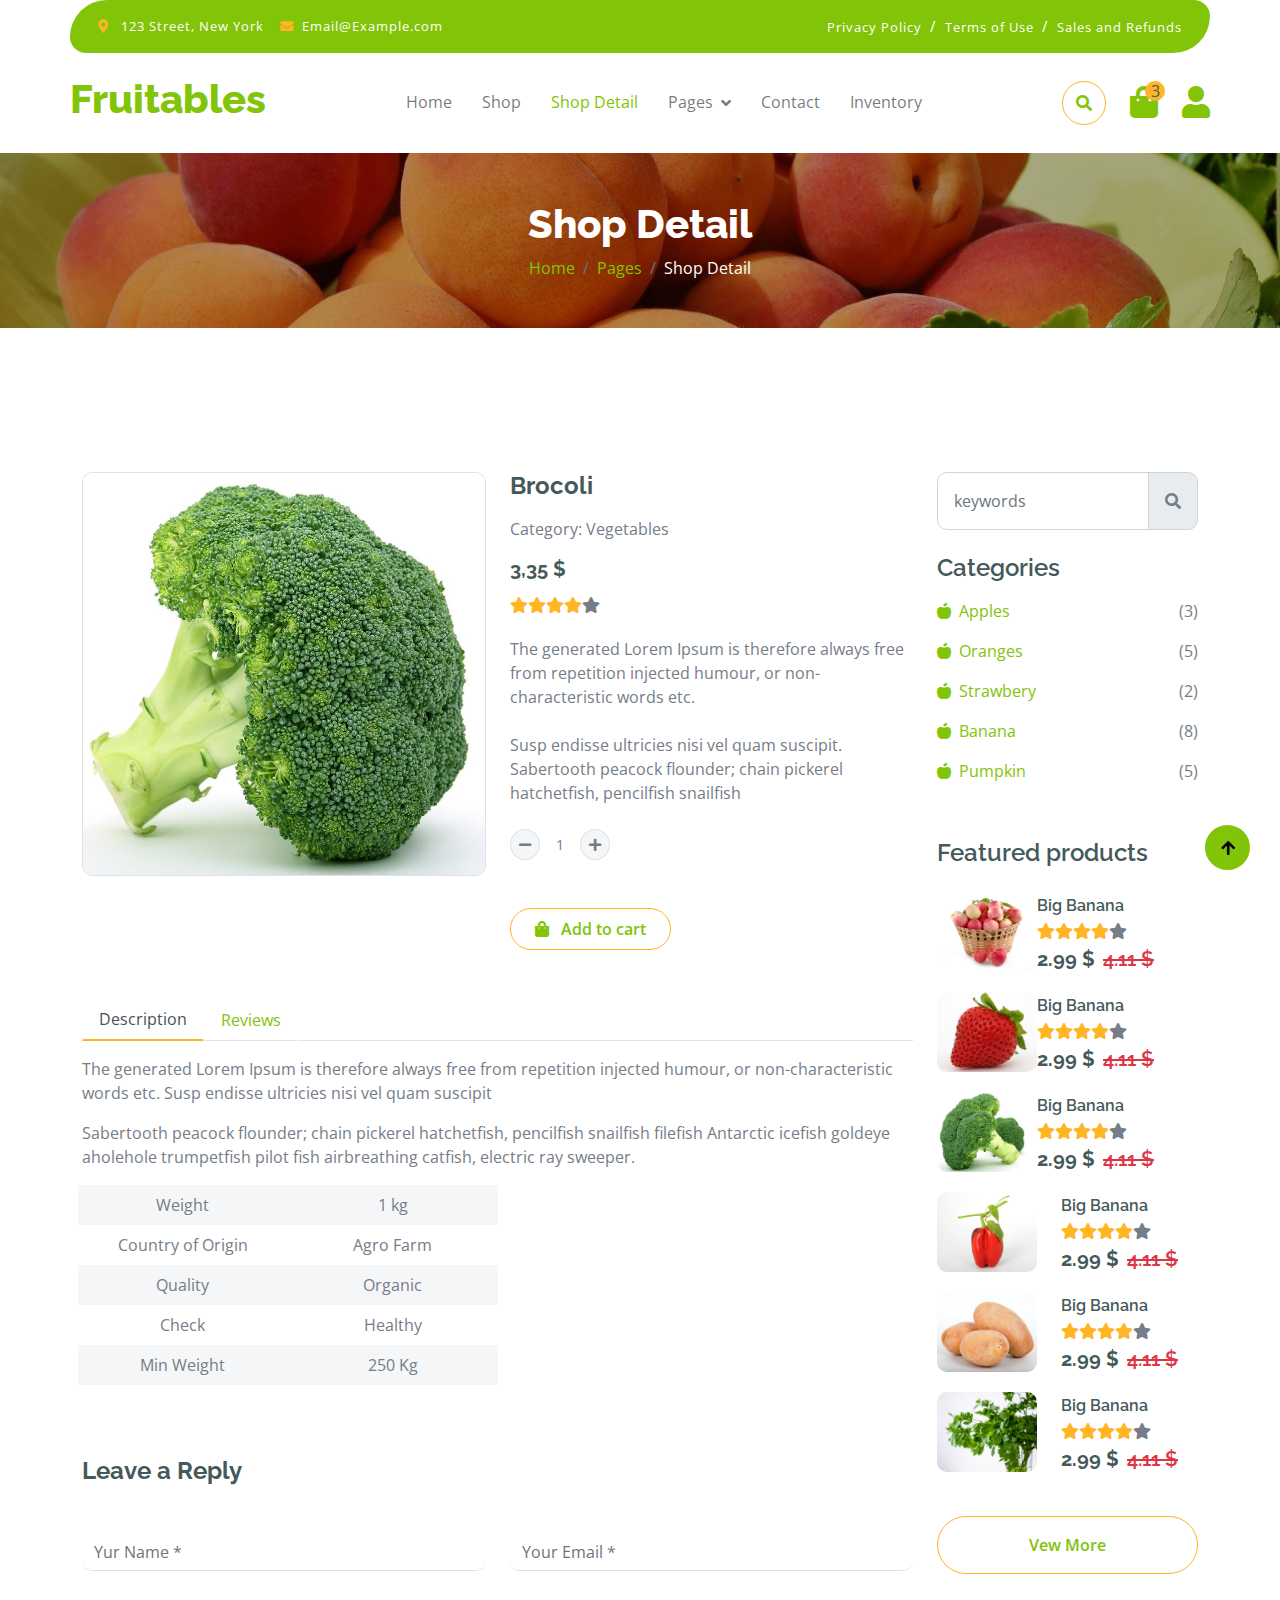
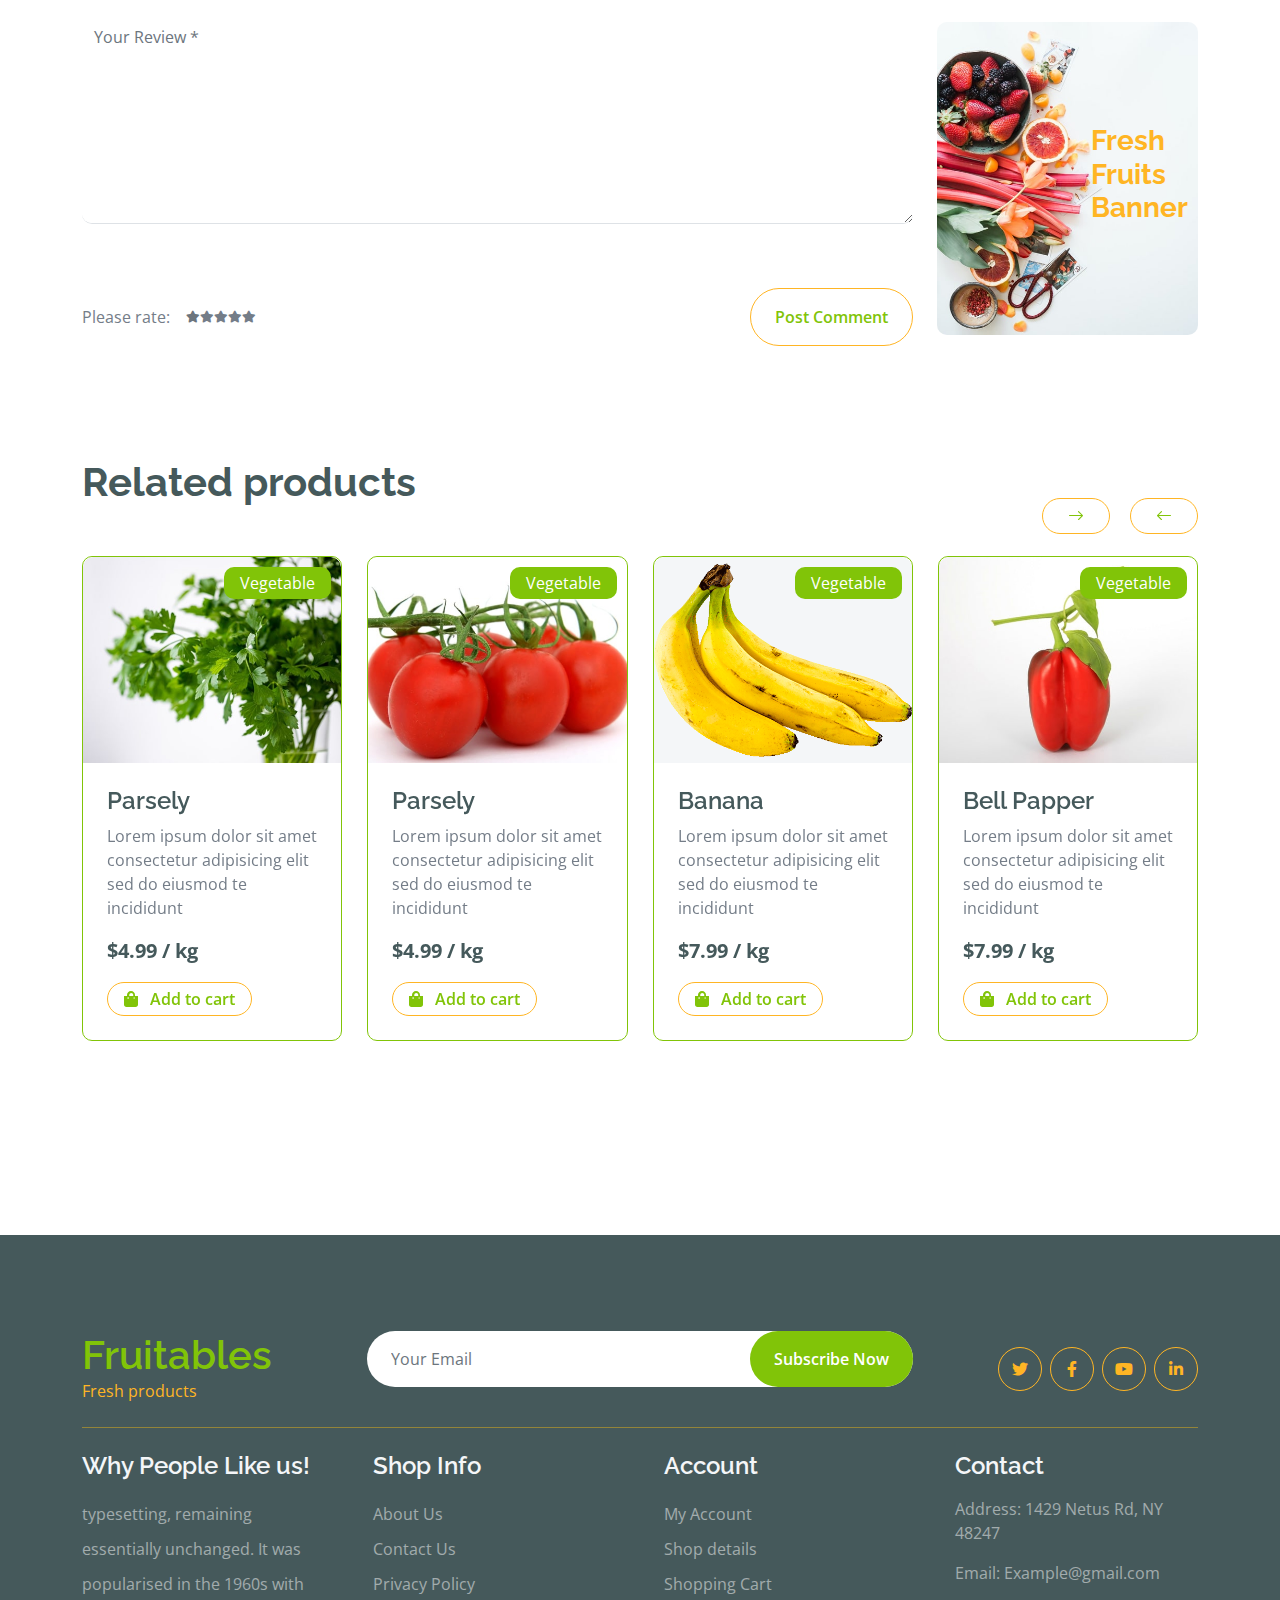
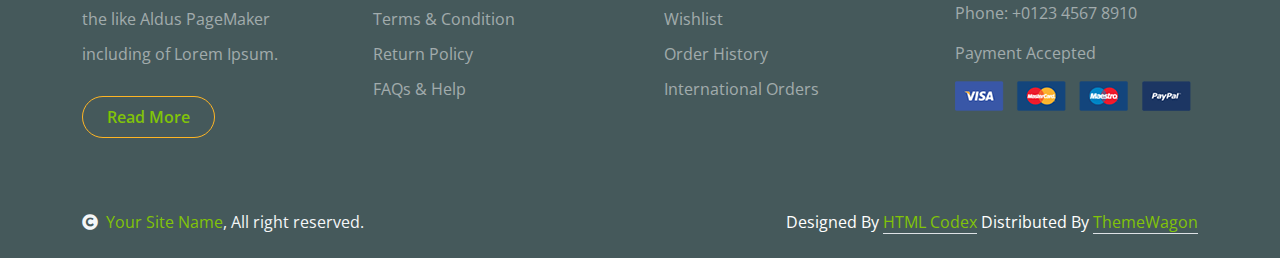
<file: shop-detail.html>
<!DOCTYPE html>
<html lang="en">

    <head>
        <meta charset="utf-8">
        <title>Fruitables - Vegetable Website</title>
        <meta content="width=device-width, initial-scale=1.0" name="viewport">
        <meta content="" name="keywords">
        <meta content="" name="description">

        <!-- Google Web Fonts -->
        <link rel="preconnect" href="https://fonts.googleapis.com">
        <link rel="preconnect" href="https://fonts.gstatic.com" crossorigin>
        <link href="https://fonts.googleapis.com/css2?family=Open+Sans:wght@400;600&family=Raleway:wght@600;800&display=swap" rel="stylesheet"> 

        <!-- Icon Font Stylesheet -->
        <link rel="stylesheet" href="https://use.fontawesome.com/releases/v5.15.4/css/all.css"/>
        <link href="https://cdn.jsdelivr.net/npm/bootstrap-icons@1.4.1/font/bootstrap-icons.css" rel="stylesheet">

        <!-- Libraries Stylesheet -->
        <link href="lib/lightbox/css/lightbox.min.css" rel="stylesheet">
        <link href="lib/owlcarousel/assets/owl.carousel.min.css" rel="stylesheet">


        <!-- Customized Bootstrap Stylesheet -->
        <link href="css/bootstrap.min.css" rel="stylesheet">

        <!-- Template Stylesheet -->
        <link href="css/style.css" rel="stylesheet">
    </head>

    <body>

        <!-- Spinner Start -->
        <div id="spinner" class="show w-100 vh-100 bg-white position-fixed translate-middle top-50 start-50  d-flex align-items-center justify-content-center">
            <div class="spinner-grow text-primary" role="status"></div>
        </div>
        <!-- Spinner End -->


        <!-- Navbar start -->
        <div class="container-fluid fixed-top">
            <div class="container topbar bg-primary d-none d-lg-block">
                <div class="d-flex justify-content-between">
                    <div class="top-info ps-2">
                        <small class="me-3"><i class="fas fa-map-marker-alt me-2 text-secondary"></i> <a href="#" class="text-white">123 Street, New York</a></small>
                        <small class="me-3"><i class="fas fa-envelope me-2 text-secondary"></i><a href="#" class="text-white">Email@Example.com</a></small>
                    </div>
                    <div class="top-link pe-2">
                        <a href="#" class="text-white"><small class="text-white mx-2">Privacy Policy</small>/</a>
                        <a href="#" class="text-white"><small class="text-white mx-2">Terms of Use</small>/</a>
                        <a href="#" class="text-white"><small class="text-white ms-2">Sales and Refunds</small></a>
                    </div>
                </div>
            </div>
            <div class="container px-0">
                <nav class="navbar navbar-light bg-white navbar-expand-xl">
                    <a href="index.html" class="navbar-brand"><h1 class="text-primary display-6">Fruitables</h1></a>
                    <button class="navbar-toggler py-2 px-3" type="button" data-bs-toggle="collapse" data-bs-target="#navbarCollapse">
                        <span class="fa fa-bars text-primary"></span>
                    </button>
                    <div class="collapse navbar-collapse bg-white" id="navbarCollapse">
                        <div class="navbar-nav mx-auto">
                            <a href="index.html" class="nav-item nav-link">Home</a>
                            <a href="shop.html" class="nav-item nav-link">Shop</a>
                            <a href="shop-detail.html" class="nav-item nav-link active">Shop Detail</a>
                            <div class="nav-item dropdown">
                                <a href="#" class="nav-link dropdown-toggle" data-bs-toggle="dropdown">Pages</a>
                                <div class="dropdown-menu m-0 bg-secondary rounded-0">
                                    <a href="cart.html" class="dropdown-item">Cart</a>
                                    <a href="chackout.html" class="dropdown-item">Chackout</a>
                                    <a href="testimonial.html" class="dropdown-item">Testimonial</a>
                                    <a href="404.html" class="dropdown-item">404 Page</a>
                                </div>
                            </div>
                            <a href="contact.html" class="nav-item nav-link">Contact</a>
                            <a href="Search.html" class="nav-item nav-link">Inventory</a>
                        </div>
                        <div class="d-flex m-3 me-0">
                            <button class="btn-search btn border border-secondary btn-md-square rounded-circle bg-white me-4" data-bs-toggle="modal" data-bs-target="#searchModal"><i class="fas fa-search text-primary"></i></button>
                            <a href="#" class="position-relative me-4 my-auto">
                                <i class="fa fa-shopping-bag fa-2x"></i>
                                <span class="position-absolute bg-secondary rounded-circle d-flex align-items-center justify-content-center text-dark px-1" style="top: -5px; left: 15px; height: 20px; min-width: 20px;">3</span>
                            </a>
                            <a href="#" class="my-auto">
                                <i class="fas fa-user fa-2x"></i>
                            </a>
                        </div>
                    </div>
                </nav>
            </div>
        </div>
        <!-- Navbar End -->


        <!-- Modal Search Start -->
        <div class="modal fade" id="searchModal" tabindex="-1" aria-labelledby="exampleModalLabel" aria-hidden="true">
            <div class="modal-dialog modal-fullscreen">
                <div class="modal-content rounded-0">
                    <div class="modal-header">
                        <h5 class="modal-title" id="exampleModalLabel">Search by keyword</h5>
                        <button type="button" class="btn-close" data-bs-dismiss="modal" aria-label="Close"></button>
                    </div>
                    <div class="modal-body d-flex align-items-center">
                        <div class="input-group w-75 mx-auto d-flex">
                            <input type="search" class="form-control p-3" placeholder="keywords" aria-describedby="search-icon-1">
                            <span id="search-icon-1" class="input-group-text p-3"><i class="fa fa-search"></i></span>
                        </div>
                    </div>
                </div>
            </div>
        </div>
        <!-- Modal Search End -->


        <!-- Single Page Header start -->
        <div class="container-fluid page-header py-5">
            <h1 class="text-center text-white display-6">Shop Detail</h1>
            <ol class="breadcrumb justify-content-center mb-0">
                <li class="breadcrumb-item"><a href="#">Home</a></li>
                <li class="breadcrumb-item"><a href="#">Pages</a></li>
                <li class="breadcrumb-item active text-white">Shop Detail</li>
            </ol>
        </div>
        <!-- Single Page Header End -->


        <!-- Single Product Start -->
        <div class="container-fluid py-5 mt-5">
            <div class="container py-5">
                <div class="row g-4 mb-5">
                    <div class="col-lg-8 col-xl-9">
                        <div class="row g-4">
                            <div class="col-lg-6">
                                <div class="border rounded">
                                    <a href="#">
                                        <img src="img/single-item.jpg" class="img-fluid rounded" alt="Image">
                                    </a>
                                </div>
                            </div>
                            <div class="col-lg-6">
                                <h4 class="fw-bold mb-3">Brocoli</h4>
                                <p class="mb-3">Category: Vegetables</p>
                                <h5 class="fw-bold mb-3">3,35 $</h5>
                                <div class="d-flex mb-4">
                                    <i class="fa fa-star text-secondary"></i>
                                    <i class="fa fa-star text-secondary"></i>
                                    <i class="fa fa-star text-secondary"></i>
                                    <i class="fa fa-star text-secondary"></i>
                                    <i class="fa fa-star"></i>
                                </div>
                                <p class="mb-4">The generated Lorem Ipsum is therefore always free from repetition injected humour, or non-characteristic words etc.</p>
                                <p class="mb-4">Susp endisse ultricies nisi vel quam suscipit. Sabertooth peacock flounder; chain pickerel hatchetfish, pencilfish snailfish</p>
                                <div class="input-group quantity mb-5" style="width: 100px;">
                                    <div class="input-group-btn">
                                        <button class="btn btn-sm btn-minus rounded-circle bg-light border" >
                                            <i class="fa fa-minus"></i>
                                        </button>
                                    </div>
                                    <input type="text" class="form-control form-control-sm text-center border-0" value="1">
                                    <div class="input-group-btn">
                                        <button class="btn btn-sm btn-plus rounded-circle bg-light border">
                                            <i class="fa fa-plus"></i>
                                        </button>
                                    </div>
                                </div>
                                <a href="#" class="btn border border-secondary rounded-pill px-4 py-2 mb-4 text-primary"><i class="fa fa-shopping-bag me-2 text-primary"></i> Add to cart</a>
                            </div>
                            <div class="col-lg-12">
                                <nav>
                                    <div class="nav nav-tabs mb-3">
                                        <button class="nav-link active border-white border-bottom-0" type="button" role="tab"
                                            id="nav-about-tab" data-bs-toggle="tab" data-bs-target="#nav-about"
                                            aria-controls="nav-about" aria-selected="true">Description</button>
                                        <button class="nav-link border-white border-bottom-0" type="button" role="tab"
                                            id="nav-mission-tab" data-bs-toggle="tab" data-bs-target="#nav-mission"
                                            aria-controls="nav-mission" aria-selected="false">Reviews</button>
                                    </div>
                                </nav>
                                <div class="tab-content mb-5">
                                    <div class="tab-pane active" id="nav-about" role="tabpanel" aria-labelledby="nav-about-tab">
                                        <p>The generated Lorem Ipsum is therefore always free from repetition injected humour, or non-characteristic words etc. 
                                            Susp endisse ultricies nisi vel quam suscipit </p>
                                        <p>Sabertooth peacock flounder; chain pickerel hatchetfish, pencilfish snailfish filefish Antarctic 
                                            icefish goldeye aholehole trumpetfish pilot fish airbreathing catfish, electric ray sweeper.</p>
                                        <div class="px-2">
                                            <div class="row g-4">
                                                <div class="col-6">
                                                    <div class="row bg-light align-items-center text-center justify-content-center py-2">
                                                        <div class="col-6">
                                                            <p class="mb-0">Weight</p>
                                                        </div>
                                                        <div class="col-6">
                                                            <p class="mb-0">1 kg</p>
                                                        </div>
                                                    </div>
                                                    <div class="row text-center align-items-center justify-content-center py-2">
                                                        <div class="col-6">
                                                            <p class="mb-0">Country of Origin</p>
                                                        </div>
                                                        <div class="col-6">
                                                            <p class="mb-0">Agro Farm</p>
                                                        </div>
                                                    </div>
                                                    <div class="row bg-light text-center align-items-center justify-content-center py-2">
                                                        <div class="col-6">
                                                            <p class="mb-0">Quality</p>
                                                        </div>
                                                        <div class="col-6">
                                                            <p class="mb-0">Organic</p>
                                                        </div>
                                                    </div>
                                                    <div class="row text-center align-items-center justify-content-center py-2">
                                                        <div class="col-6">
                                                            <p class="mb-0">Сheck</p>
                                                        </div>
                                                        <div class="col-6">
                                                            <p class="mb-0">Healthy</p>
                                                        </div>
                                                    </div>
                                                    <div class="row bg-light text-center align-items-center justify-content-center py-2">
                                                        <div class="col-6">
                                                            <p class="mb-0">Min Weight</p>
                                                        </div>
                                                        <div class="col-6">
                                                            <p class="mb-0">250 Kg</p>
                                                        </div>
                                                    </div>
                                                </div>
                                            </div>
                                        </div>
                                    </div>
                                    <div class="tab-pane" id="nav-mission" role="tabpanel" aria-labelledby="nav-mission-tab">
                                        <div class="d-flex">
                                            <img src="img/avatar.jpg" class="img-fluid rounded-circle p-3" style="width: 100px; height: 100px;" alt="">
                                            <div class="">
                                                <p class="mb-2" style="font-size: 14px;">April 12, 2024</p>
                                                <div class="d-flex justify-content-between">
                                                    <h5>Jason Smith</h5>
                                                    <div class="d-flex mb-3">
                                                        <i class="fa fa-star text-secondary"></i>
                                                        <i class="fa fa-star text-secondary"></i>
                                                        <i class="fa fa-star text-secondary"></i>
                                                        <i class="fa fa-star text-secondary"></i>
                                                        <i class="fa fa-star"></i>
                                                    </div>
                                                </div>
                                                <p>The generated Lorem Ipsum is therefore always free from repetition injected humour, or non-characteristic 
                                                    words etc. Susp endisse ultricies nisi vel quam suscipit </p>
                                            </div>
                                        </div>
                                        <div class="d-flex">
                                            <img src="img/avatar.jpg" class="img-fluid rounded-circle p-3" style="width: 100px; height: 100px;" alt="">
                                            <div class="">
                                                <p class="mb-2" style="font-size: 14px;">April 12, 2024</p>
                                                <div class="d-flex justify-content-between">
                                                    <h5>Sam Peters</h5>
                                                    <div class="d-flex mb-3">
                                                        <i class="fa fa-star text-secondary"></i>
                                                        <i class="fa fa-star text-secondary"></i>
                                                        <i class="fa fa-star text-secondary"></i>
                                                        <i class="fa fa-star"></i>
                                                        <i class="fa fa-star"></i>
                                                    </div>
                                                </div>
                                                <p class="text-dark">The generated Lorem Ipsum is therefore always free from repetition injected humour, or non-characteristic 
                                                    words etc. Susp endisse ultricies nisi vel quam suscipit </p>
                                            </div>
                                        </div>
                                    </div>
                                    <div class="tab-pane" id="nav-vision" role="tabpanel">
                                        <p class="text-dark">Tempor erat elitr rebum at clita. Diam dolor diam ipsum et tempor sit. Aliqu diam
                                            amet diam et eos labore. 3</p>
                                        <p class="mb-0">Diam dolor diam ipsum et tempor sit. Aliqu diam amet diam et eos labore.
                                            Clita erat ipsum et lorem et sit</p>
                                    </div>
                                </div>
                            </div>
                            <form action="#">
                                <h4 class="mb-5 fw-bold">Leave a Reply</h4>
                                <div class="row g-4">
                                    <div class="col-lg-6">
                                        <div class="border-bottom rounded">
                                            <input type="text" class="form-control border-0 me-4" placeholder="Yur Name *">
                                        </div>
                                    </div>
                                    <div class="col-lg-6">
                                        <div class="border-bottom rounded">
                                            <input type="email" class="form-control border-0" placeholder="Your Email *">
                                        </div>
                                    </div>
                                    <div class="col-lg-12">
                                        <div class="border-bottom rounded my-4">
                                            <textarea name="" id="" class="form-control border-0" cols="30" rows="8" placeholder="Your Review *" spellcheck="false"></textarea>
                                        </div>
                                    </div>
                                    <div class="col-lg-12">
                                        <div class="d-flex justify-content-between py-3 mb-5">
                                            <div class="d-flex align-items-center">
                                                <p class="mb-0 me-3">Please rate:</p>
                                                <div class="d-flex align-items-center" style="font-size: 12px;">
                                                    <i class="fa fa-star text-muted"></i>
                                                    <i class="fa fa-star"></i>
                                                    <i class="fa fa-star"></i>
                                                    <i class="fa fa-star"></i>
                                                    <i class="fa fa-star"></i>
                                                </div>
                                            </div>
                                            <a href="#" class="btn border border-secondary text-primary rounded-pill px-4 py-3"> Post Comment</a>
                                        </div>
                                    </div>
                                </div>
                            </form>
                        </div>
                    </div>
                    <div class="col-lg-4 col-xl-3">
                        <div class="row g-4 fruite">
                            <div class="col-lg-12">
                                <div class="input-group w-100 mx-auto d-flex mb-4">
                                    <input type="search" class="form-control p-3" placeholder="keywords" aria-describedby="search-icon-1">
                                    <span id="search-icon-1" class="input-group-text p-3"><i class="fa fa-search"></i></span>
                                </div>
                                <div class="mb-4">
                                    <h4>Categories</h4>
                                    <ul class="list-unstyled fruite-categorie">
                                        <li>
                                            <div class="d-flex justify-content-between fruite-name">
                                                <a href="#"><i class="fas fa-apple-alt me-2"></i>Apples</a>
                                                <span>(3)</span>
                                            </div>
                                        </li>
                                        <li>
                                            <div class="d-flex justify-content-between fruite-name">
                                                <a href="#"><i class="fas fa-apple-alt me-2"></i>Oranges</a>
                                                <span>(5)</span>
                                            </div>
                                        </li>
                                        <li>
                                            <div class="d-flex justify-content-between fruite-name">
                                                <a href="#"><i class="fas fa-apple-alt me-2"></i>Strawbery</a>
                                                <span>(2)</span>
                                            </div>
                                        </li>
                                        <li>
                                            <div class="d-flex justify-content-between fruite-name">
                                                <a href="#"><i class="fas fa-apple-alt me-2"></i>Banana</a>
                                                <span>(8)</span>
                                            </div>
                                        </li>
                                        <li>
                                            <div class="d-flex justify-content-between fruite-name">
                                                <a href="#"><i class="fas fa-apple-alt me-2"></i>Pumpkin</a>
                                                <span>(5)</span>
                                            </div>
                                        </li>
                                    </ul>
                                </div>
                            </div>
                            <div class="col-lg-12">
                                <h4 class="mb-4">Featured products</h4>
                                <div class="d-flex align-items-center justify-content-start">
                                    <div class="rounded" style="width: 100px; height: 100px;">
                                        <img src="img/featur-1.jpg" class="img-fluid rounded" alt="Image">
                                    </div>
                                    <div>
                                        <h6 class="mb-2">Big Banana</h6>
                                        <div class="d-flex mb-2">
                                            <i class="fa fa-star text-secondary"></i>
                                            <i class="fa fa-star text-secondary"></i>
                                            <i class="fa fa-star text-secondary"></i>
                                            <i class="fa fa-star text-secondary"></i>
                                            <i class="fa fa-star"></i>
                                        </div>
                                        <div class="d-flex mb-2">
                                            <h5 class="fw-bold me-2">2.99 $</h5>
                                            <h5 class="text-danger text-decoration-line-through">4.11 $</h5>
                                        </div>
                                    </div>
                                </div>
                                <div class="d-flex align-items-center justify-content-start">
                                    <div class="rounded" style="width: 100px; height: 100px;">
                                        <img src="img/featur-2.jpg" class="img-fluid rounded" alt="">
                                    </div>
                                    <div>
                                        <h6 class="mb-2">Big Banana</h6>
                                        <div class="d-flex mb-2">
                                            <i class="fa fa-star text-secondary"></i>
                                            <i class="fa fa-star text-secondary"></i>
                                            <i class="fa fa-star text-secondary"></i>
                                            <i class="fa fa-star text-secondary"></i>
                                            <i class="fa fa-star"></i>
                                        </div>
                                        <div class="d-flex mb-2">
                                            <h5 class="fw-bold me-2">2.99 $</h5>
                                            <h5 class="text-danger text-decoration-line-through">4.11 $</h5>
                                        </div>
                                    </div>
                                </div>
                                <div class="d-flex align-items-center justify-content-start">
                                    <div class="rounded" style="width: 100px; height: 100px;">
                                        <img src="img/featur-3.jpg" class="img-fluid rounded" alt="">
                                    </div>
                                    <div>
                                        <h6 class="mb-2">Big Banana</h6>
                                        <div class="d-flex mb-2">
                                            <i class="fa fa-star text-secondary"></i>
                                            <i class="fa fa-star text-secondary"></i>
                                            <i class="fa fa-star text-secondary"></i>
                                            <i class="fa fa-star text-secondary"></i>
                                            <i class="fa fa-star"></i>
                                        </div>
                                        <div class="d-flex mb-2">
                                            <h5 class="fw-bold me-2">2.99 $</h5>
                                            <h5 class="text-danger text-decoration-line-through">4.11 $</h5>
                                        </div>
                                    </div>
                                </div>
                                <div class="d-flex align-items-center justify-content-start">
                                    <div class="rounded me-4" style="width: 100px; height: 100px;">
                                        <img src="img/vegetable-item-4.jpg" class="img-fluid rounded" alt="">
                                    </div>
                                    <div>
                                        <h6 class="mb-2">Big Banana</h6>
                                        <div class="d-flex mb-2">
                                            <i class="fa fa-star text-secondary"></i>
                                            <i class="fa fa-star text-secondary"></i>
                                            <i class="fa fa-star text-secondary"></i>
                                            <i class="fa fa-star text-secondary"></i>
                                            <i class="fa fa-star"></i>
                                        </div>
                                        <div class="d-flex mb-2">
                                            <h5 class="fw-bold me-2">2.99 $</h5>
                                            <h5 class="text-danger text-decoration-line-through">4.11 $</h5>
                                        </div>
                                    </div>
                                </div>
                                <div class="d-flex align-items-center justify-content-start">
                                    <div class="rounded me-4" style="width: 100px; height: 100px;">
                                        <img src="img/vegetable-item-5.jpg" class="img-fluid rounded" alt="">
                                    </div>
                                    <div>
                                        <h6 class="mb-2">Big Banana</h6>
                                        <div class="d-flex mb-2">
                                            <i class="fa fa-star text-secondary"></i>
                                            <i class="fa fa-star text-secondary"></i>
                                            <i class="fa fa-star text-secondary"></i>
                                            <i class="fa fa-star text-secondary"></i>
                                            <i class="fa fa-star"></i>
                                        </div>
                                        <div class="d-flex mb-2">
                                            <h5 class="fw-bold me-2">2.99 $</h5>
                                            <h5 class="text-danger text-decoration-line-through">4.11 $</h5>
                                        </div>
                                    </div>
                                </div>
                                <div class="d-flex align-items-center justify-content-start">
                                    <div class="rounded me-4" style="width: 100px; height: 100px;">
                                        <img src="img/vegetable-item-6.jpg" class="img-fluid rounded" alt="">
                                    </div>
                                    <div>
                                        <h6 class="mb-2">Big Banana</h6>
                                        <div class="d-flex mb-2">
                                            <i class="fa fa-star text-secondary"></i>
                                            <i class="fa fa-star text-secondary"></i>
                                            <i class="fa fa-star text-secondary"></i>
                                            <i class="fa fa-star text-secondary"></i>
                                            <i class="fa fa-star"></i>
                                        </div>
                                        <div class="d-flex mb-2">
                                            <h5 class="fw-bold me-2">2.99 $</h5>
                                            <h5 class="text-danger text-decoration-line-through">4.11 $</h5>
                                        </div>
                                    </div>
                                </div>
                                <div class="d-flex justify-content-center my-4">
                                    <a href="#" class="btn border border-secondary px-4 py-3 rounded-pill text-primary w-100">Vew More</a>
                                </div>
                            </div>
                            <div class="col-lg-12">
                                <div class="position-relative">
                                    <img src="img/banner-fruits.jpg" class="img-fluid w-100 rounded" alt="">
                                    <div class="position-absolute" style="top: 50%; right: 10px; transform: translateY(-50%);">
                                        <h3 class="text-secondary fw-bold">Fresh <br> Fruits <br> Banner</h3>
                                    </div>
                                </div>
                            </div>
                        </div>
                    </div>
                </div>
                <h1 class="fw-bold mb-0">Related products</h1>
                <div class="vesitable">
                    <div class="owl-carousel vegetable-carousel justify-content-center">
                        <div class="border border-primary rounded position-relative vesitable-item">
                            <div class="vesitable-img">
                                <img src="img/vegetable-item-6.jpg" class="img-fluid w-100 rounded-top" alt="">
                            </div>
                            <div class="text-white bg-primary px-3 py-1 rounded position-absolute" style="top: 10px; right: 10px;">Vegetable</div>
                            <div class="p-4 pb-0 rounded-bottom">
                                <h4>Parsely</h4>
                                <p>Lorem ipsum dolor sit amet consectetur adipisicing elit sed do eiusmod te incididunt</p>
                                <div class="d-flex justify-content-between flex-lg-wrap">
                                    <p class="text-dark fs-5 fw-bold">$4.99 / kg</p>
                                    <a href="#" class="btn border border-secondary rounded-pill px-3 py-1 mb-4 text-primary"><i class="fa fa-shopping-bag me-2 text-primary"></i> Add to cart</a>
                                </div>
                            </div>
                        </div>
                        <div class="border border-primary rounded position-relative vesitable-item">
                            <div class="vesitable-img">
                                <img src="img/vegetable-item-1.jpg" class="img-fluid w-100 rounded-top" alt="">
                            </div>
                            <div class="text-white bg-primary px-3 py-1 rounded position-absolute" style="top: 10px; right: 10px;">Vegetable</div>
                            <div class="p-4 pb-0 rounded-bottom">
                                <h4>Parsely</h4>
                                <p>Lorem ipsum dolor sit amet consectetur adipisicing elit sed do eiusmod te incididunt</p>
                                <div class="d-flex justify-content-between flex-lg-wrap">
                                    <p class="text-dark fs-5 fw-bold">$4.99 / kg</p>
                                    <a href="#" class="btn border border-secondary rounded-pill px-3 py-1 mb-4 text-primary"><i class="fa fa-shopping-bag me-2 text-primary"></i> Add to cart</a>
                                </div>
                            </div>
                        </div>
                        <div class="border border-primary rounded position-relative vesitable-item">
                            <div class="vesitable-img">
                                <img src="img/vegetable-item-3.png" class="img-fluid w-100 rounded-top bg-light" alt="">
                            </div>
                            <div class="text-white bg-primary px-3 py-1 rounded position-absolute" style="top: 10px; right: 10px;">Vegetable</div>
                            <div class="p-4 pb-0 rounded-bottom">
                                <h4>Banana</h4>
                                <p>Lorem ipsum dolor sit amet consectetur adipisicing elit sed do eiusmod te incididunt</p>
                                <div class="d-flex justify-content-between flex-lg-wrap">
                                    <p class="text-dark fs-5 fw-bold">$7.99 / kg</p>
                                    <a href="#" class="btn border border-secondary rounded-pill px-3 py-1 mb-4 text-primary"><i class="fa fa-shopping-bag me-2 text-primary"></i> Add to cart</a>
                                </div>
                            </div>
                        </div>
                        <div class="border border-primary rounded position-relative vesitable-item">
                            <div class="vesitable-img">
                                <img src="img/vegetable-item-4.jpg" class="img-fluid w-100 rounded-top" alt="">
                            </div>
                            <div class="text-white bg-primary px-3 py-1 rounded position-absolute" style="top: 10px; right: 10px;">Vegetable</div>
                            <div class="p-4 pb-0 rounded-bottom">
                                <h4>Bell Papper</h4>
                                <p>Lorem ipsum dolor sit amet consectetur adipisicing elit sed do eiusmod te incididunt</p>
                                <div class="d-flex justify-content-between flex-lg-wrap">
                                    <p class="text-dark fs-5 fw-bold">$7.99 / kg</p>
                                    <a href="#" class="btn border border-secondary rounded-pill px-3 py-1 mb-4 text-primary"><i class="fa fa-shopping-bag me-2 text-primary"></i> Add to cart</a>
                                </div>
                            </div>
                        </div>
                        <div class="border border-primary rounded position-relative vesitable-item">
                            <div class="vesitable-img">
                                <img src="img/vegetable-item-5.jpg" class="img-fluid w-100 rounded-top" alt="">
                            </div>
                            <div class="text-white bg-primary px-3 py-1 rounded position-absolute" style="top: 10px; right: 10px;">Vegetable</div>
                            <div class="p-4 pb-0 rounded-bottom">
                                <h4>Potatoes</h4>
                                <p>Lorem ipsum dolor sit amet consectetur adipisicing elit sed do eiusmod te incididunt</p>
                                <div class="d-flex justify-content-between flex-lg-wrap">
                                    <p class="text-dark fs-5 fw-bold">$7.99 / kg</p>
                                    <a href="#" class="btn border border-secondary rounded-pill px-3 py-1 mb-4 text-primary"><i class="fa fa-shopping-bag me-2 text-primary"></i> Add to cart</a>
                                </div>
                            </div>
                        </div>
                        <div class="border border-primary rounded position-relative vesitable-item">
                            <div class="vesitable-img">
                                <img src="img/vegetable-item-6.jpg" class="img-fluid w-100 rounded-top" alt="">
                            </div>
                            <div class="text-white bg-primary px-3 py-1 rounded position-absolute" style="top: 10px; right: 10px;">Vegetable</div>
                            <div class="p-4 pb-0 rounded-bottom">
                                <h4>Parsely</h4>
                                <p>Lorem ipsum dolor sit amet consectetur adipisicing elit sed do eiusmod te incididunt</p>
                                <div class="d-flex justify-content-between flex-lg-wrap">
                                    <p class="text-dark fs-5 fw-bold">$7.99 / kg</p>
                                    <a href="#" class="btn border border-secondary rounded-pill px-3 py-1 mb-4 text-primary"><i class="fa fa-shopping-bag me-2 text-primary"></i> Add to cart</a>
                                </div>
                            </div>
                        </div>
                        <div class="border border-primary rounded position-relative vesitable-item">
                            <div class="vesitable-img">
                                <img src="img/vegetable-item-5.jpg" class="img-fluid w-100 rounded-top" alt="">
                            </div>
                            <div class="text-white bg-primary px-3 py-1 rounded position-absolute" style="top: 10px; right: 10px;">Vegetable</div>
                            <div class="p-4 pb-0 rounded-bottom">
                                <h4>Potatoes</h4>
                                <p>Lorem ipsum dolor sit amet consectetur adipisicing elit sed do eiusmod te incididunt</p>
                                <div class="d-flex justify-content-between flex-lg-wrap">
                                    <p class="text-dark fs-5 fw-bold">$7.99 / kg</p>
                                    <a href="#" class="btn border border-secondary rounded-pill px-3 py-1 mb-4 text-primary"><i class="fa fa-shopping-bag me-2 text-primary"></i> Add to cart</a>
                                </div>
                            </div>
                        </div>
                        <div class="border border-primary rounded position-relative vesitable-item">
                            <div class="vesitable-img">
                                <img src="img/vegetable-item-6.jpg" class="img-fluid w-100 rounded-top" alt="">
                            </div>
                            <div class="text-white bg-primary px-3 py-1 rounded position-absolute" style="top: 10px; right: 10px;">Vegetable</div>
                            <div class="p-4 pb-0 rounded-bottom">
                                <h4>Parsely</h4>
                                <p>Lorem ipsum dolor sit amet consectetur adipisicing elit sed do eiusmod te incididunt</p>
                                <div class="d-flex justify-content-between flex-lg-wrap">
                                    <p class="text-dark fs-5 fw-bold">$7.99 / kg</p>
                                    <a href="#" class="btn border border-secondary rounded-pill px-3 py-1 mb-4 text-primary"><i class="fa fa-shopping-bag me-2 text-primary"></i> Add to cart</a>
                                </div>
                            </div>
                        </div>
                    </div>
                </div>
            </div>
        </div>
        <!-- Single Product End -->
    

        <!-- Footer Start -->
        <div class="container-fluid bg-dark text-white-50 footer pt-5 mt-5">
            <div class="container py-5">
                <div class="pb-4 mb-4" style="border-bottom: 1px solid rgba(226, 175, 24, 0.5) ;">
                    <div class="row g-4">
                        <div class="col-lg-3">
                            <a href="#">
                                <h1 class="text-primary mb-0">Fruitables</h1>
                                <p class="text-secondary mb-0">Fresh products</p>
                            </a>
                        </div>
                        <div class="col-lg-6">
                            <div class="position-relative mx-auto">
                                <input class="form-control border-0 w-100 py-3 px-4 rounded-pill" type="number" placeholder="Your Email">
                                <button type="submit" class="btn btn-primary border-0 border-secondary py-3 px-4 position-absolute rounded-pill text-white" style="top: 0; right: 0;">Subscribe Now</button>
                            </div>
                        </div>
                        <div class="col-lg-3">
                            <div class="d-flex justify-content-end pt-3">
                                <a class="btn  btn-outline-secondary me-2 btn-md-square rounded-circle" href=""><i class="fab fa-twitter"></i></a>
                                <a class="btn btn-outline-secondary me-2 btn-md-square rounded-circle" href=""><i class="fab fa-facebook-f"></i></a>
                                <a class="btn btn-outline-secondary me-2 btn-md-square rounded-circle" href=""><i class="fab fa-youtube"></i></a>
                                <a class="btn btn-outline-secondary btn-md-square rounded-circle" href=""><i class="fab fa-linkedin-in"></i></a>
                            </div>
                        </div>
                    </div>
                </div>
                <div class="row g-5">
                    <div class="col-lg-3 col-md-6">
                        <div class="footer-item">
                            <h4 class="text-light mb-3">Why People Like us!</h4>
                            <p class="mb-4">typesetting, remaining essentially unchanged. It was 
                                popularised in the 1960s with the like Aldus PageMaker including of Lorem Ipsum.</p>
                            <a href="" class="btn border-secondary py-2 px-4 rounded-pill text-primary">Read More</a>
                        </div>
                    </div>
                    <div class="col-lg-3 col-md-6">
                        <div class="d-flex flex-column text-start footer-item">
                            <h4 class="text-light mb-3">Shop Info</h4>
                            <a class="btn-link" href="">About Us</a>
                            <a class="btn-link" href="">Contact Us</a>
                            <a class="btn-link" href="">Privacy Policy</a>
                            <a class="btn-link" href="">Terms & Condition</a>
                            <a class="btn-link" href="">Return Policy</a>
                            <a class="btn-link" href="">FAQs & Help</a>
                        </div>
                    </div>
                    <div class="col-lg-3 col-md-6">
                        <div class="d-flex flex-column text-start footer-item">
                            <h4 class="text-light mb-3">Account</h4>
                            <a class="btn-link" href="">My Account</a>
                            <a class="btn-link" href="">Shop details</a>
                            <a class="btn-link" href="">Shopping Cart</a>
                            <a class="btn-link" href="">Wishlist</a>
                            <a class="btn-link" href="">Order History</a>
                            <a class="btn-link" href="">International Orders</a>
                        </div>
                    </div>
                    <div class="col-lg-3 col-md-6">
                        <div class="footer-item">
                            <h4 class="text-light mb-3">Contact</h4>
                            <p>Address: 1429 Netus Rd, NY 48247</p>
                            <p>Email: Example@gmail.com</p>
                            <p>Phone: +0123 4567 8910</p>
                            <p>Payment Accepted</p>
                            <img src="img/payment.png" class="img-fluid" alt="">
                        </div>
                    </div>
                </div>
            </div>
        </div>
        <!-- Footer End -->

        <!-- Copyright Start -->
        <div class="container-fluid copyright bg-dark py-4">
            <div class="container">
                <div class="row">
                    <div class="col-md-6 text-center text-md-start mb-3 mb-md-0">
                        <span class="text-light"><a href="#"><i class="fas fa-copyright text-light me-2"></i>Your Site Name</a>, All right reserved.</span>
                    </div>
                    <div class="col-md-6 my-auto text-center text-md-end text-white">
                        <!--/*** This template is free as long as you keep the below author’s credit link/attribution link/backlink. ***/-->
                        <!--/*** If you'd like to use the template without the below author’s credit link/attribution link/backlink, ***/-->
                        <!--/*** you can purchase the Credit Removal License from "https://htmlcodex.com/credit-removal". ***/-->
                        Designed By <a class="border-bottom" href="https://htmlcodex.com">HTML Codex</a> Distributed By <a class="border-bottom" href="https://themewagon.com">ThemeWagon</a>
                    </div>
                </div>
            </div>
        </div>
        <!-- Copyright End -->



        <!-- Back to Top -->
        <a href="#" class="btn btn-primary border-3 border-primary rounded-circle back-to-top"><i class="fa fa-arrow-up"></i></a>   

        
    <!-- JavaScript Libraries -->
    <script src="https://ajax.googleapis.com/ajax/libs/jquery/3.6.4/jquery.min.js"></script>
    <script src="https://cdn.jsdelivr.net/npm/bootstrap@5.0.0/dist/js/bootstrap.bundle.min.js"></script>
    <script src="lib/easing/easing.min.js"></script>
    <script src="lib/waypoints/waypoints.min.js"></script>
    <script src="lib/lightbox/js/lightbox.min.js"></script>
    <script src="lib/owlcarousel/owl.carousel.min.js"></script>

    <!-- Template Javascript -->
    <script src="js/main.js"></script>
    </body>

</html>
</file>
<file: css/style.css>
/*** Spinner Start ***/
#spinner {
    opacity: 0;
    visibility: hidden;
    transition: opacity .8s ease-out, visibility 0s linear .5s;
    z-index: 99999;
 }

 #spinner.show {
     transition: opacity .8s ease-out, visibility 0s linear .0s;
     visibility: visible;
     opacity: 1;
 }

 .back-to-top {
    position: fixed;
    right: 30px;
    bottom: 30px;
    display: flex;
    width: 45px;
    height: 45px;
    align-items: center;
    justify-content: center;
    transition: 0.5s;
    z-index: 99;
}
/*** Spinner End ***/


/*** Button Start ***/
.btn {
    font-weight: 600;
    transition: .5s;
}

.btn-square {
    width: 32px;
    height: 32px;
}

.btn-sm-square {
    width: 34px;
    height: 34px;
}

.btn-md-square {
    width: 44px;
    height: 44px;
}

.btn-lg-square {
    width: 56px;
    height: 56px;
}

.btn-square,
.btn-sm-square,
.btn-md-square,
.btn-lg-square {
    padding: 0;
    display: flex;
    align-items: center;
    justify-content: center;
    font-weight: normal;
}

.btn.border-secondary {
    transition: 0.5s;
}

.btn.border-secondary:hover {
    background: var(--bs-secondary) !important;
    color: var(--bs-white) !important;
}

/*** Topbar Start ***/
.fixed-top {
    transition: 0.5s;
    background: var(--bs-white);
    border: 0;
}

.topbar {
    padding: 20px;
    border-radius: 230px 100px;
}

.topbar .top-info {
    font-size: 15px;
    line-height: 0;
    letter-spacing: 1px;
    display: flex;
    align-items: center;
}

.topbar .top-link {
    font-size: 15px;
    line-height: 0;
    letter-spacing: 1px;
    display: flex;
    align-items: center;
}

.topbar .top-link a {
    letter-spacing: 1px;
}

.topbar .top-link a small:hover {
    color: var(--bs-secondary) !important;
    transition: 0.5s;
}

.topbar .top-link a small:hover i {
    color: var(--bs-primary) !important;
}
/*** Topbar End ***/

/*** Navbar Start ***/
.navbar .navbar-nav .nav-link {
    padding: 10px 15px;
    font-size: 16px;
    transition: .5s;
}

.navbar {
    height: 100px;
    border-bottom: 1px solid rgba(255, 255, 255, .1);
}

.navbar .navbar-nav .nav-link:hover,
.navbar .navbar-nav .nav-link.active,
.fixed-top.bg-white .navbar .navbar-nav .nav-link:hover,
.fixed-top.bg-white .navbar .navbar-nav .nav-link.active {
    color: var(--bs-primary);
}

.navbar .dropdown-toggle::after {
    border: none;
    content: "\f107";
    font-family: "Font Awesome 5 Free";
    font-weight: 700;
    vertical-align: middle;
    margin-left: 8px;
}

@media (min-width: 1200px) {
    .navbar .nav-item .dropdown-menu {
        display: block;
        visibility: hidden;
        top: 100%;
        transform: rotateX(-75deg);
        transform-origin: 0% 0%;
        border: 0;
        transition: .5s;
        opacity: 0;
    }
}

.dropdown .dropdown-menu a:hover {
    background: var(--bs-secondary);
    color: var(--bs-primary);
}

.navbar .nav-item:hover .dropdown-menu {
    transform: rotateX(0deg);
    visibility: visible;
    background: var(--bs-light) !important;
    border-radius: 10px !important;
    transition: .5s;
    opacity: 1;
}

#searchModal .modal-content {
    background: rgba(255, 255, 255, .8);
}
/*** Navbar End ***/

/*** Hero Header ***/
.hero-header {
    background: linear-gradient(rgba(248, 223, 173, 0.1), rgba(248, 223, 173, 0.1)), url(../img/hero-img.jpg);
    background-position: center center;
    background-repeat: no-repeat;
    background-size: cover;
}

.carousel-item {
    position: relative;
}

.carousel-item a {
    position: absolute;
    top: 50%;
    left: 50%;
    transform: translate(-50%, -50%);
    font-size: 25px;
    background: linear-gradient(rgba(255, 181, 36, 0.7), rgba(255, 181, 36, 0.7));
}

.carousel-control-next,
.carousel-control-prev {
    width: 48px;
    height: 48px;
    border-radius: 48px;
    border: 1px solid var(--bs-white);
    background: var(--bs-primary);
    position: absolute;
    top: 50%;
    transform: translateY(-50%);
}

.carousel-control-next {
    margin-right: 20px;
}

.carousel-control-prev {
    margin-left: 20px;
}

.page-header {
    position: relative;
    background: linear-gradient(rgba(0, 0, 0, 0.3), rgba(0, 0, 0, 0.3)), url(../img/cart-page-header-img.jpg);
    background-position: center center;
    background-repeat: no-repeat;
    background-size: cover;
}

@media (min-width: 992px) {
    .hero-header,
    .page-header {
        margin-top: 152px !important;
    }
}

@media (max-width: 992px) {
    .hero-header,
    .page-header {
        margin-top: 97px !important;
    }
}
/*** Hero Header end ***/


/*** featurs Start ***/
.featurs .featurs-item .featurs-icon {
    position: relative;
    width: 120px;
    height: 120px;
}

.featurs .featurs-item .featurs-icon::after {
    content: "";
    width: 35px;
    height: 35px;
    background: var(--bs-secondary);
    position: absolute;
    bottom: -10px;
    transform: translate(-50%);
    transform: rotate(45deg);
    background: var(--bs-secondary);
    
}
/*** featurs End ***/


/*** service Start ***/
.service .service-item .service-content {
    position: relative;
    width: 250px; 
    height: 130px; 
    top: -50%; 
    left: 50%; 
    transform: translate(-50%, -50%);
}

/*** service End ***/


/*** Fruits Start ***/
.fruite .tab-class .nav-item a.active {
    background: var(--bs-secondary) !important;
}

.fruite .tab-class .nav-item a.active span {
    color: var(--bs-white) !important; 
}

.fruite .fruite-categorie .fruite-name {
    line-height: 40px;
}

.fruite .fruite-categorie .fruite-name a {
    transition: 0.5s;
}

.fruite .fruite-categorie .fruite-name a:hover {
    color: var(--bs-secondary);
}

.fruite .fruite-item {
    height: 100%;
    transition: 0.5s;
}
.fruite .fruite-item:hover {
    box-shadow: 0 0 55px rgba(0, 0, 0, 0.4);
}

.fruite .fruite-item .fruite-img {
    overflow: hidden;
    transition: 0.5s;
    border-radius: 10px 10px 0 0;
}

.fruite .fruite-item .fruite-img img {
    transition: 0.5s;
}

.fruite .fruite-item .fruite-img img:hover {
    transform: scale(1.3);
}
/*** Fruits End ***/


/*** vesitable Start ***/
.vesitable .vesitable-item {
    height: 100%;
    transition: 0.5s;
}

.vesitable .vesitable-item:hover {
    box-shadow: 0 0 55px rgba(0, 0, 0, 0.4);
}

.vesitable .vesitable-item .vesitable-img {
    overflow: hidden;
    transition: 0.5s;
    border-radius: 10px 10px 0 0;
}

.vesitable .vesitable-item .vesitable-img img {
    transition: 0.5s;
}

.vesitable .vesitable-item .vesitable-img img:hover {
    transform: scale(1.2);
}

.vesitable .owl-stage {
    margin: 50px 0;
    position: relative;
}

.vesitable .owl-nav .owl-prev {
    position: absolute;
    top: -8px;
    right: 0;
    color: var(--bs-primary);
    padding: 5px 25px;
    border: 1px solid var(--bs-secondary);
    border-radius: 20px;
    transition: 0.5s;

}

.vesitable .owl-nav .owl-prev:hover {
    background: var(--bs-secondary);
    color: var(--bs-white);
}

.vesitable .owl-nav .owl-next {
    position: absolute;
    top: -8px;
    right: 88px;
    color: var(--bs-primary);
    padding: 5px 25px;
    border: 1px solid var(--bs-secondary);
    border-radius: 20px;
    transition: 0.5s;
}

.vesitable .owl-nav .owl-next:hover {
    background: var(--bs-secondary);
    color: var(--bs-white);
}
/*** vesitable End ***/


/*** Banner Section Start ***/
.banner .banner-btn:hover {
    background: var(--bs-primary);
}
/*** Banner Section End ***/


/*** Facts Start ***/
.counter {
    height: 100%;
    text-align: center;
    box-shadow: 0 0 30px rgba(0, 0, 0, 0.05);
}

.counter i {
    font-size: 60px;
    margin-bottom: 25px;
}

.counter h4 {
    color: var(--bs-primary);
    letter-spacing: 1px;
    text-transform: uppercase;
}

.counter h1 {
    margin-bottom: 0;
}
/*** Facts End ***/


/*** testimonial Start ***/
.testimonial .owl-nav .owl-prev {
    position: absolute;
    top: -58px;
    right: 0;
    color: var(--bs-primary);
    padding: 5px 25px;
    border: 1px solid var(--bs-secondary);
    border-radius: 20px;
    transition: 0.5s;
}

.testimonial .owl-nav .owl-prev:hover {
    background: var(--bs-secondary);
    color: var(--bs-white);
}

.testimonial .owl-nav .owl-next {
    position: absolute;
    top: -58px;
    right: 88px;
    color: var(--bs-primary);
    padding: 5px 25px;
    border: 1px solid var(--bs-secondary);
    border-radius: 20px;
    transition: 0.5s;
}

.testimonial .owl-nav .owl-next:hover {
    background: var(--bs-secondary);
    color: var(--bs-white);
}
/*** testimonial End ***/


/*** Single Page Start ***/
.pagination {
    display: inline-block;
}
  
.pagination a {
    color: var(--bs-dark);
    padding: 10px 16px;
    text-decoration: none;
    transition: 0.5s;
    border: 1px solid var(--bs-secondary);
    margin: 0 4px;
}
  
.pagination a.active {
    background-color: var(--bs-primary);
    color: var(--bs-light);
    border: 1px solid var(--bs-secondary);
}
  
.pagination a:hover:not(.active) {background-color: var(--bs-primary)}

.nav.nav-tabs .nav-link.active {
    border-bottom: 2px solid var(--bs-secondary) !important;
}
/*** Single Page End ***/


/*** Footer Start ***/
.footer .footer-item .btn-link {
    line-height: 35px;
    color: rgba(255, 255, 255, .5);
    transition: 0.5s;
}

.footer .footer-item .btn-link:hover {
    color: var(--bs-secondary) !important;
}

.footer .footer-item p.mb-4 {
    line-height: 35px;
    
}
/**datatable**/


/*** Footer End ***/
</file>
